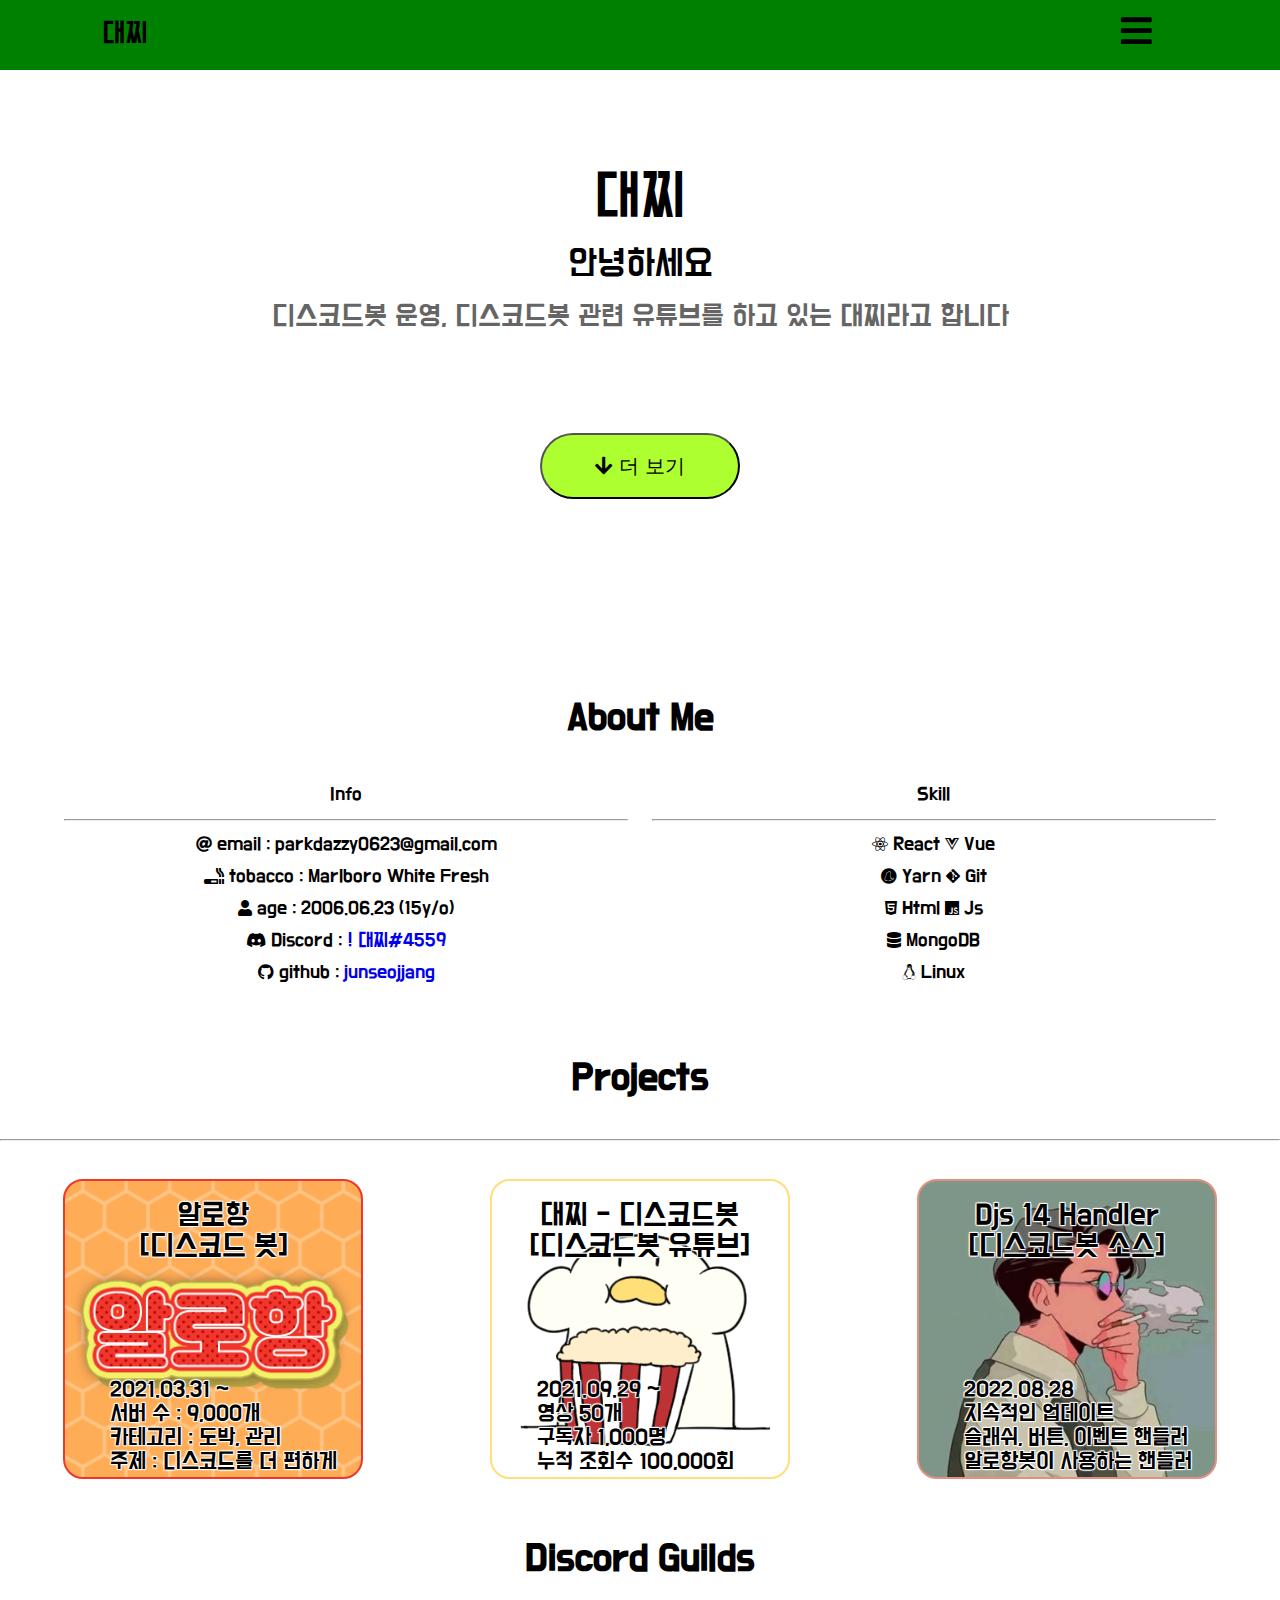
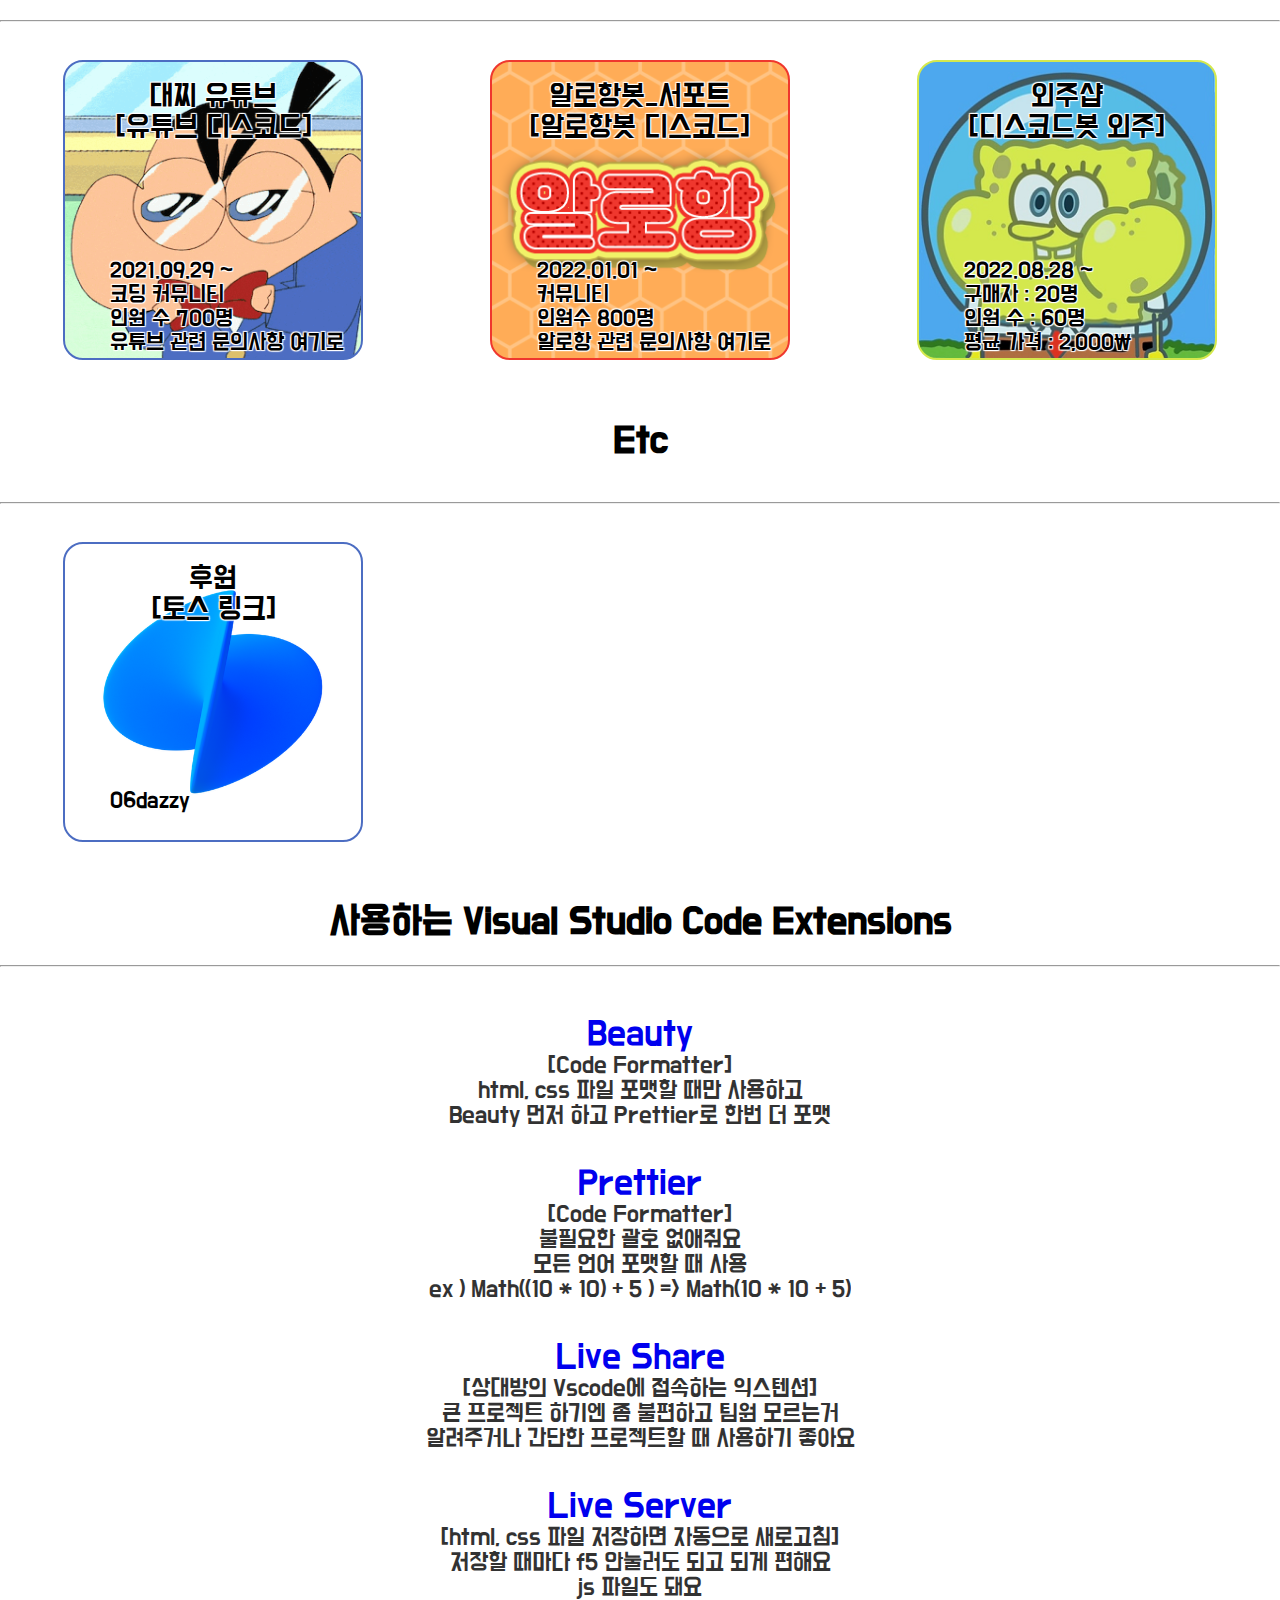
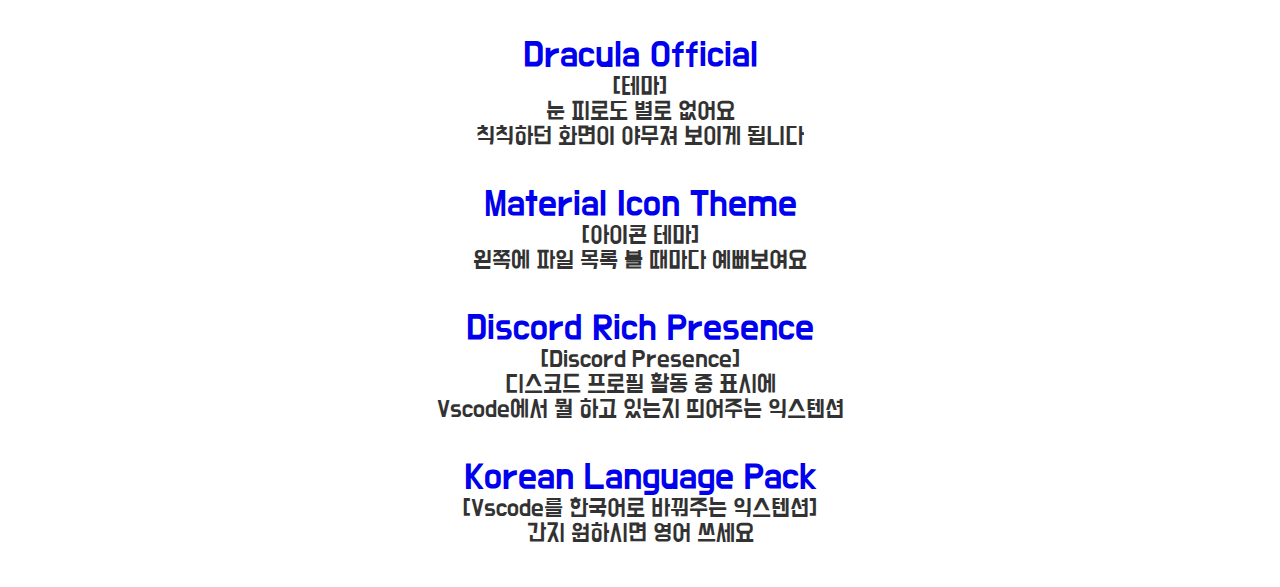
<file: index.html>
<!DOCTYPE html>
<html lang="en">
  <head>
    <meta charset="UTF-8" />
    <meta http-equiv="X-UA-Compatible" content="IE=edge" />
    <meta name="viewport" content="width=device-width, initial-scale=1.0" />
    <link rel="shortcut icon" href="favicon.ico" type="image/x-icon" />
    <link rel="stylesheet" href="style.css" />
    <link
      rel="stylesheet"
      href="https://cdnjs.cloudflare.com/ajax/libs/font-awesome/5.15.4/css/all.min.css"
    />
    <title>대찌</title>
    <meta name="description" content="디스코드 봇 개발자" />
    <meta name="keyword" content="대찌, 디스코드, 디스코드봇, 알로항" />
    <meta name="author" content="대찌" />
  </head>

  <body>
    <nav class="nav">
      <div class="main_text">대찌</div>
      <div class="selectbar" onclick="selectbar()">
        <i class="fas fa-bars"></i>
      </div>
      <div class="selectMenu" id="selectMenu">
        <ul>
          <li>
            <a href="/hahaha/alohang">
              <i class="fas fa-robot"></i>
              알로항</a
            >
          </li>
          <li>
            <a href="/hahaha/specs">
              <i class="fas fa-keyboard"></i>
              장비</a
            >
          </li>
          <li>
            <a href="/hahaha/dtcc">
              <i class="fas fa-exchange-alt"></i>
              dtcc</a
            >
          </li>
          <li>
            <a href="/hahaha/playlist">
              <i class="fas fa-music"></i>
              플레이리스트</a
            >
          </li>
        </ul>
      </div>
    </nav>
    <main class="main">
      <!-- 첫페이지 소개 -->
      <div class="MainTexts">
        <div class="About">대찌</div>
        <br />
        <div class="Hello">안녕하세요</div>
        <br />
        <div class="Job">
          디스코드봇 운영, 디스코드봇 관련 유튜브를 하고 있는 대찌라고 합니다
        </div>
        <button class="ViewMore" onclick="scrollF('SeeMore')">
          <i class="fas fa-arrow-down"></i>
          더 보기
        </button>
      </div>

      <!-- 어바웃미 -->
      <div class="AboutMe">
        <h1>About Me</h1>
        <div class="boxes">
          <div class="box1">
            <div class="Title">Info</div>
            <hr />
            <i class="fas fa-at"></i>
            email : parkdazzy0623@gmail.com
            <br />
            <i class="fas fa-smoking"></i>
            tobacco : Marlboro White Fresh
            <br />
            <i class="fas fa-user"></i>
            age : 2006.06.23 (15y/o)
            <br />
            <i class="fab fa-discord"></i>
            Discord :
            <a
              target="_blank"
              href="https://discord.com/users/607178093177864205"
              >! 대찌#4559</a
            >
            <br />
            <i class="fab fa-github fa-solid"></i>
            github :
            <a target="_blank" href="https://github.com/junseojjang"
              >junseojjang</a
            >
          </div>
          <div class="box2">
            <div class="Title">Skill</div>
            <hr />
            <i class="fab fa-react"></i>
            React
            <i class="fab fa-vuejs"></i>
            Vue
            <br />
            <i class="fab fa-yarn"></i>
            Yarn
            <i class="fab fa-git-alt"></i>
            Git
            <br />
            <i class="fab fa-html5"></i>
            Html
            <i class="fab fa-js"></i>
            Js
            <br />
            <i class="fas fa-database"></i>
            MongoDB
            <br />
            <i class="fab fa-linux"></i>
            Linux
          </div>
        </div>
      </div>

      <!-- 프로젝트들 -->
      <div class="Projects">
        <h1>Projects</h1>
        <hr />
        <div class="boxes">
          <div class="box" id="alh">
            <div class="projectTitle">알로항 <br />[디스코드 봇]</div>
            <a
              target="_blank"
              href="https://koreanbots.dev/bots/826698986970677278"
            >
              <i class="fas fa-external-link-alt"></i>바로가기</a
            >
            <div class="projectDs">
              2021.03.31 ~
              <br />
              서버 수 : 9,000개
              <br />
              카테고리 : 도박, 관리
              <br />
              주제 : 디스코드를 더 편하게
            </div>
          </div>
          <div class="box" id="Youtube">
            <div class="projectTitle">
              대찌 - 디스코드봇
              <br />[디스코드봇 유튜브]
            </div>
            <a target="_blank" href="https://youtube.com/c/대찌디스코드봇">
              <i class="fas fa-external-link-alt"></i>바로가기</a
            >
            <div class="projectDs">
              2021.09.29 ~
              <br />
              영상 50개
              <br />
              구독자 1,000명
              <br />
              누적 조회수 100,000회
            </div>
          </div>
          <div class="box" id="djsHandler">
            <div class="projectTitle">
              Djs 14 Handler
              <br />[디스코드봇 소스]
            </div>
            <a
              target="_blank"
              href="https://github.com/junseojjang/djsv14_handler"
            >
              <i class="fas fa-external-link-alt"></i>바로가기</a
            >
            <div class="projectDs">
              2022.08.28
              <br />
              지속적인 업데이트
              <br />
              슬래쉬, 버튼, 이벤트 핸들러
              <br />
              알로항봇이 사용하는 핸들러
            </div>
          </div>
        </div>
      </div>

      <!-- Guilds -->
      <div class="Projects">
        <h1>Discord Guilds</h1>
        <hr />
        <div class="boxes">
          <div class="box" id="YoutubeDiscord">
            <div class="projectTitle">
              대찌 유튜브
              <br />[유튜브 디스코드]
            </div>
            <a target="_blank" href="https://discord.gg/6HarmEWHfV">
              <i class="fas fa-external-link-alt"></i>바로가기</a
            >
            <div class="projectDs">
              2021.09.29 ~
              <br />
              코딩 커뮤니티
              <br />
              인원 수 700명
              <br />
              유튜브 관련 문의사항 여기로
            </div>
          </div>
          <div class="box" id="AlhSupport">
            <div class="projectTitle">
              알로항봇_서포트
              <br />[알로항봇 디스코드]
            </div>
            <a target="_blank" href="https://discord.gg/2mhkxU4kuv">
              <i class="fas fa-external-link-alt"></i>바로가기</a
            >
            <div class="projectDs">
              2022.01.01 ~
              <br />
              커뮤니티
              <br />
              인원수 800명
              <br />
              알로항 관련 문의사항 여기로
            </div>
          </div>
          <div class="box" id="dhlwntiq">
            <div class="projectTitle">외주샵 <br />[디스코드봇 외주]</div>
            <a target="_blank" href="https://discord.gg/kw98VWcV99">
              <i class="fas fa-external-link-alt"></i>바로가기</a
            >
            <div class="projectDs">
              2022.08.28 ~
              <br />
              구매자 : 20명
              <br />
              인원 수 : 60명
              <br />
              평균 가격 : 2,000₩
            </div>
          </div>
        </div>
      </div>

      <!-- Etc -->
      <div class="Projects">
        <h1>Etc</h1>
        <hr />
        <div class="boxes">
          <div class="box" id="Toss">
            <div class="projectTitle">
              후원
              <br />[토스 링크]
            </div>
            <a target="_blank" href="https://toss.me/06dazzy">
              <i class="fas fa-external-link-alt"></i>바로가기</a
            >
            <div class="projectDs">
              <br />
              <br />
              06dazzy
            </div>
          </div>
        </div>
      </div>
      <div class="Vscode">
        <h1>사용하는 Visual Studio Code Extensions</h1>
        <hr />
        <div class="extensions">
          <a
            target="_blank"
            href="https://marketplace.visualstudio.com/items?itemName=yhpnoraa.beauty"
            >Beauty</a
          ><br />
          <div class="ds">
            [Code Formatter]
            <br />
            html, css 파일 포맷할 때만 사용하고
            <br />
            Beauty 먼저 하고 Prettier로 한번 더 포맷
          </div>
          <br />
          <a
            target="_blank"
            href="https://marketplace.visualstudio.com/items?itemName=esbenp.prettier-vscode"
            >Prettier</a
          >
          <div class="ds">
            [Code Formatter]
            <br />불필요한 괄호 없애줘요
            <br />
            모든 언어 포맷할 때 사용
            <br />ex ) Math((10 * 10) + 5 ) => Math(10 * 10 + 5)
          </div>
          <br />
          <a
            target="_blank"
            href="https://marketplace.visualstudio.com/items?itemName=MS-vsliveshare.vsliveshare"
            >Live Share</a
          >
          <div class="ds">
            [상대방의 Vscode에 접속하는 익스텐션]<br />큰 프로젝트 하기엔 좀
            불편하고 팀원 모르는거<br />
            알려주거나 간단한 프로젝트할 때 사용하기 좋아요
          </div>
          <br />
          <a
            target="_blank"
            href="https://marketplace.visualstudio.com/items?itemName=ritwickdey.LiveServer"
            >Live Server</a
          >
          <div class="ds">
            [html, css 파일 저장하면 자동으로 새로고침]
            <br />저장할 때마다 f5 안눌러도 되고 되게 편해요 <br />js 파일도
            돼요
          </div>
          <br />
          <a
            target="_blank"
            href="https://marketplace.visualstudio.com/items?itemName=dracula-theme.theme-dracula"
            >Dracula Official</a
          >
          <div class="ds">
            [테마]
            <br />눈 피로도 별로 없어요
            <br />
            칙칙하던 화면이 야무져 보이게 됩니다
          </div>
          <br />
          <a
            target="_blank"
            href="https://marketplace.visualstudio.com/items?itemName=PKief.material-icon-theme"
            >Material Icon Theme</a
          >
          <div class="ds">
            [아이콘 테마]
            <br />왼쪽에 파일 목록 볼 때마다 예뻐보여요
          </div>
          <br />
          <a
            target="_blank"
            href="https://marketplace.visualstudio.com/items?itemName=LeonardSSH.vscord"
            >Discord Rich Presence</a
          >
          <div class="ds">
            [Discord Presence]
            <br />
            디스코드 프로필 활동 중 표시에
            <br />
            Vscode에서 뭘 하고 있는지 띄어주는 익스텐션
          </div>
          <br />
          <a
            target="_blank"
            href="https://marketplace.visualstudio.com/items?itemName=MS-CEINTL.vscode-language-pack-ko"
            >Korean Language Pack</a
          >
          <div class="ds">
            [Vscode를 한국어로 바꿔주는 익스텐션]
            <br />간지 원하시면 영어 쓰세요
          </div>
        </div>
      </div>
    </main>
    <script src="index.js"></script>
  </body>
</html>
</file>
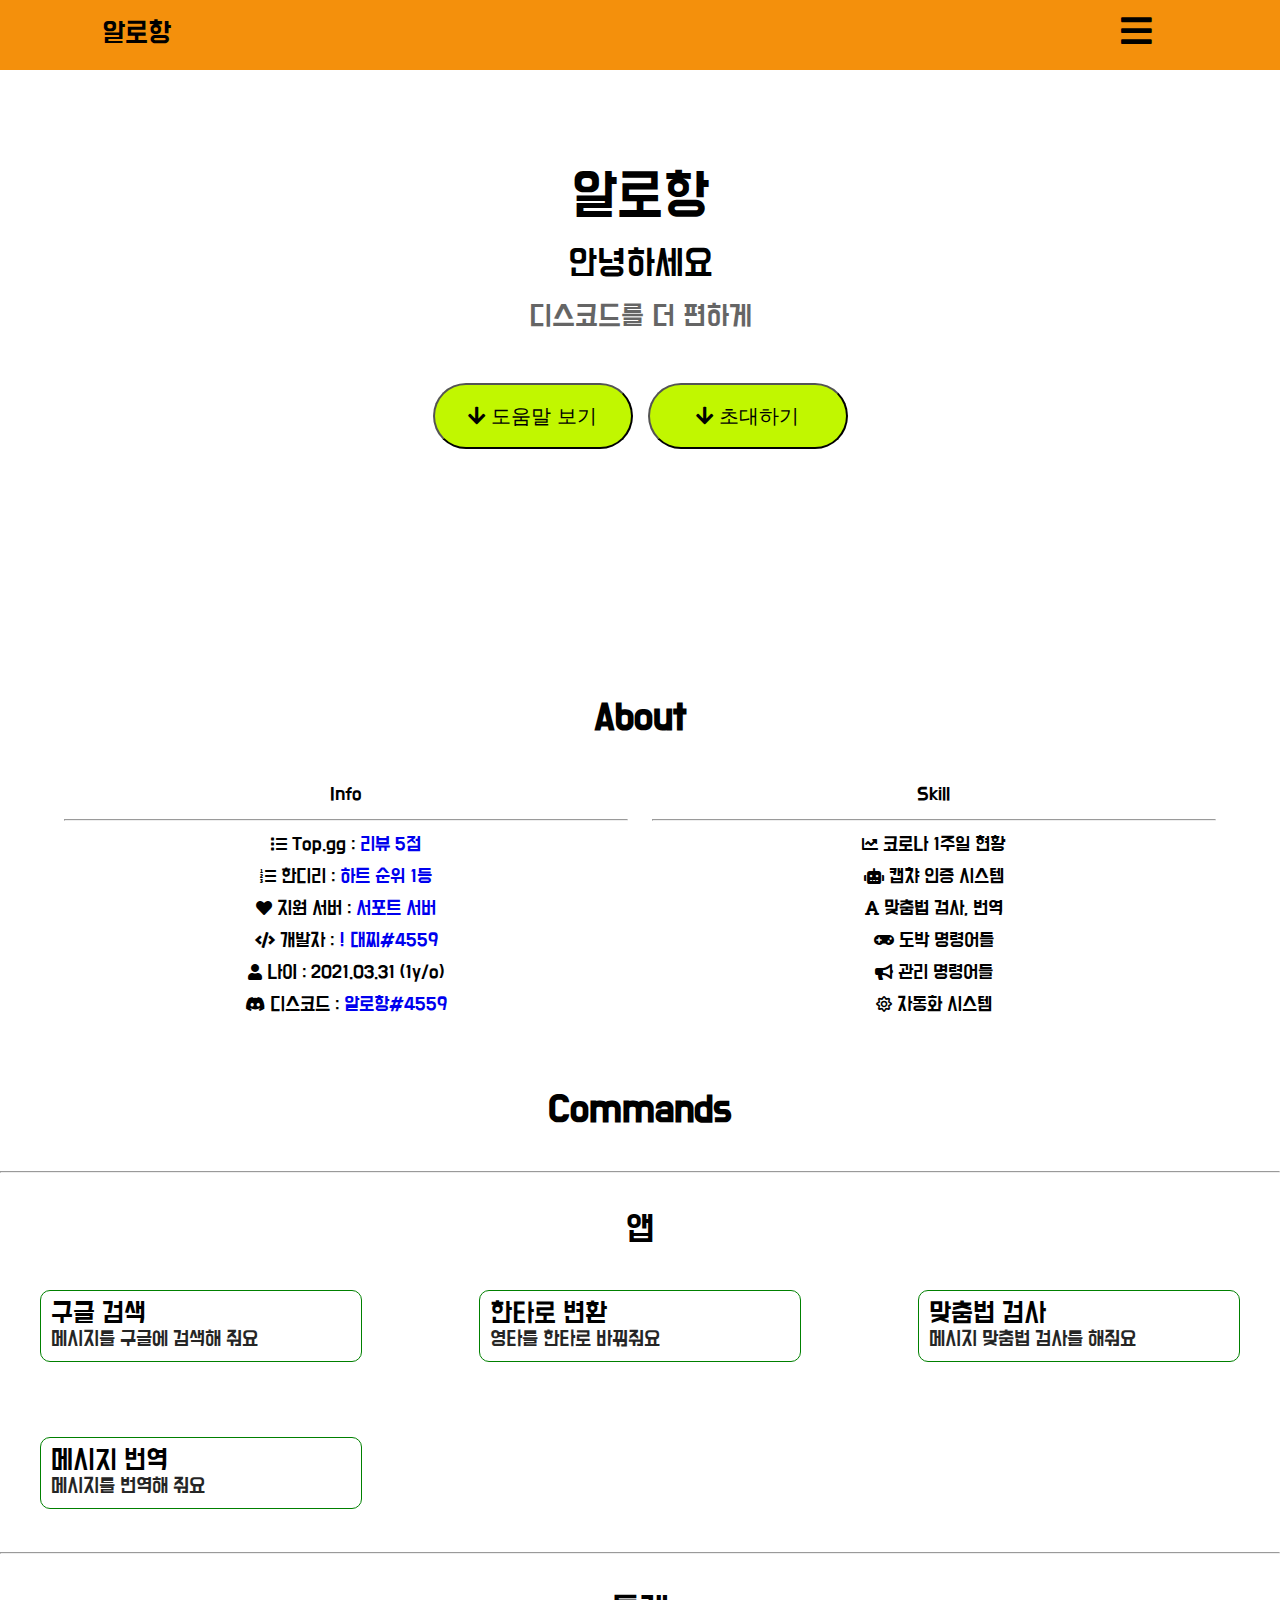
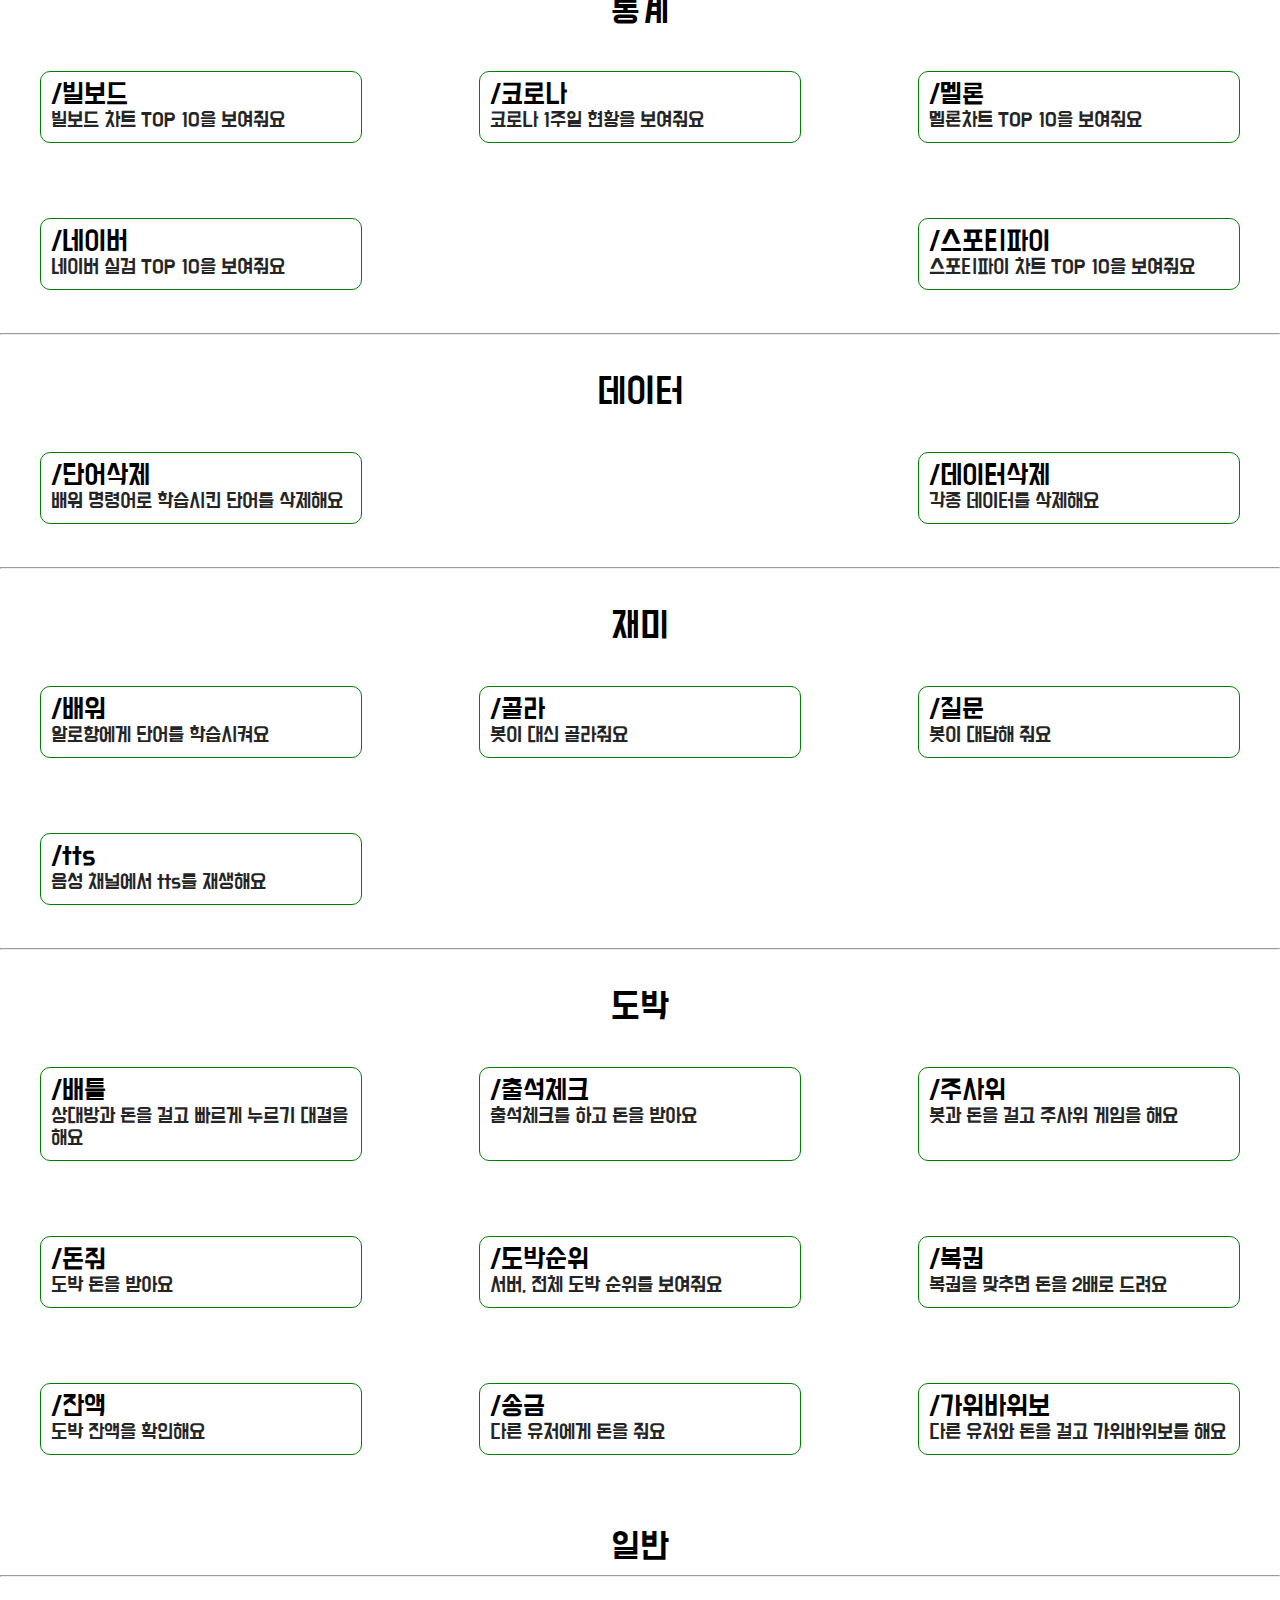
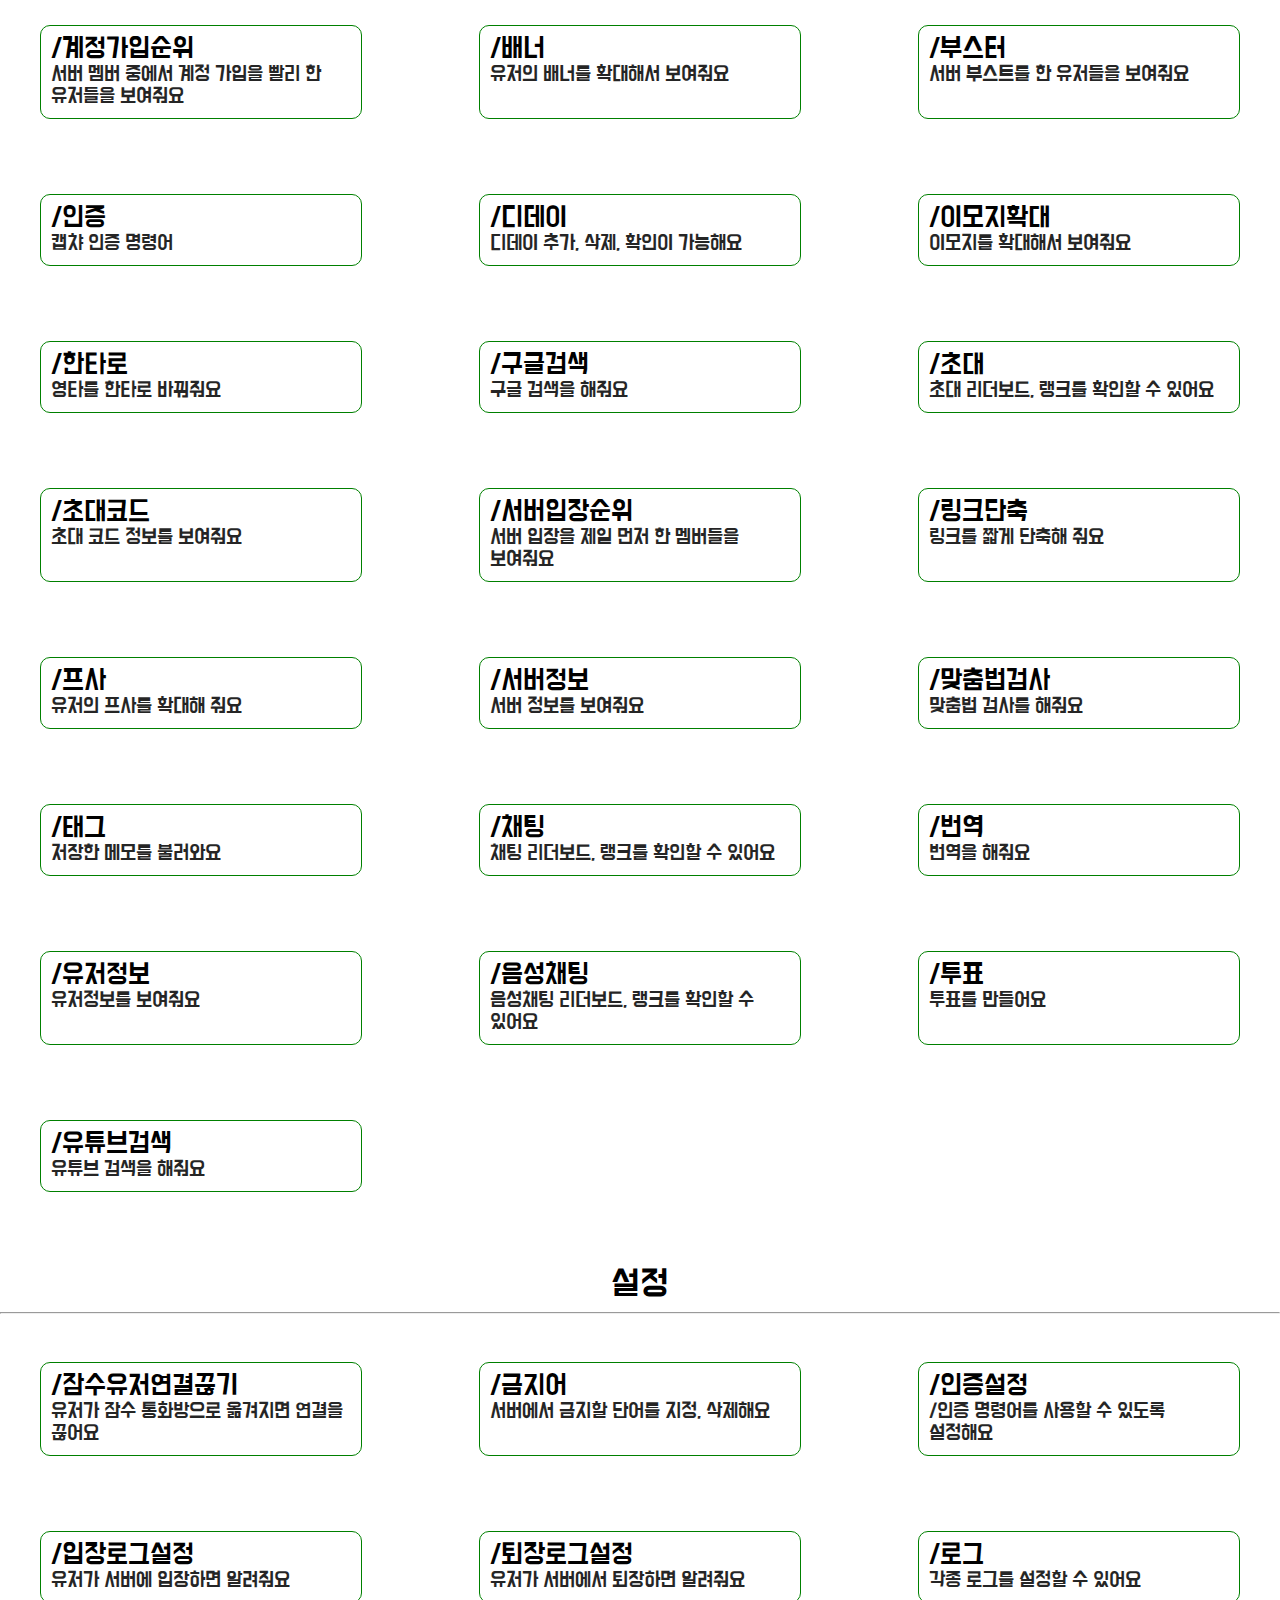
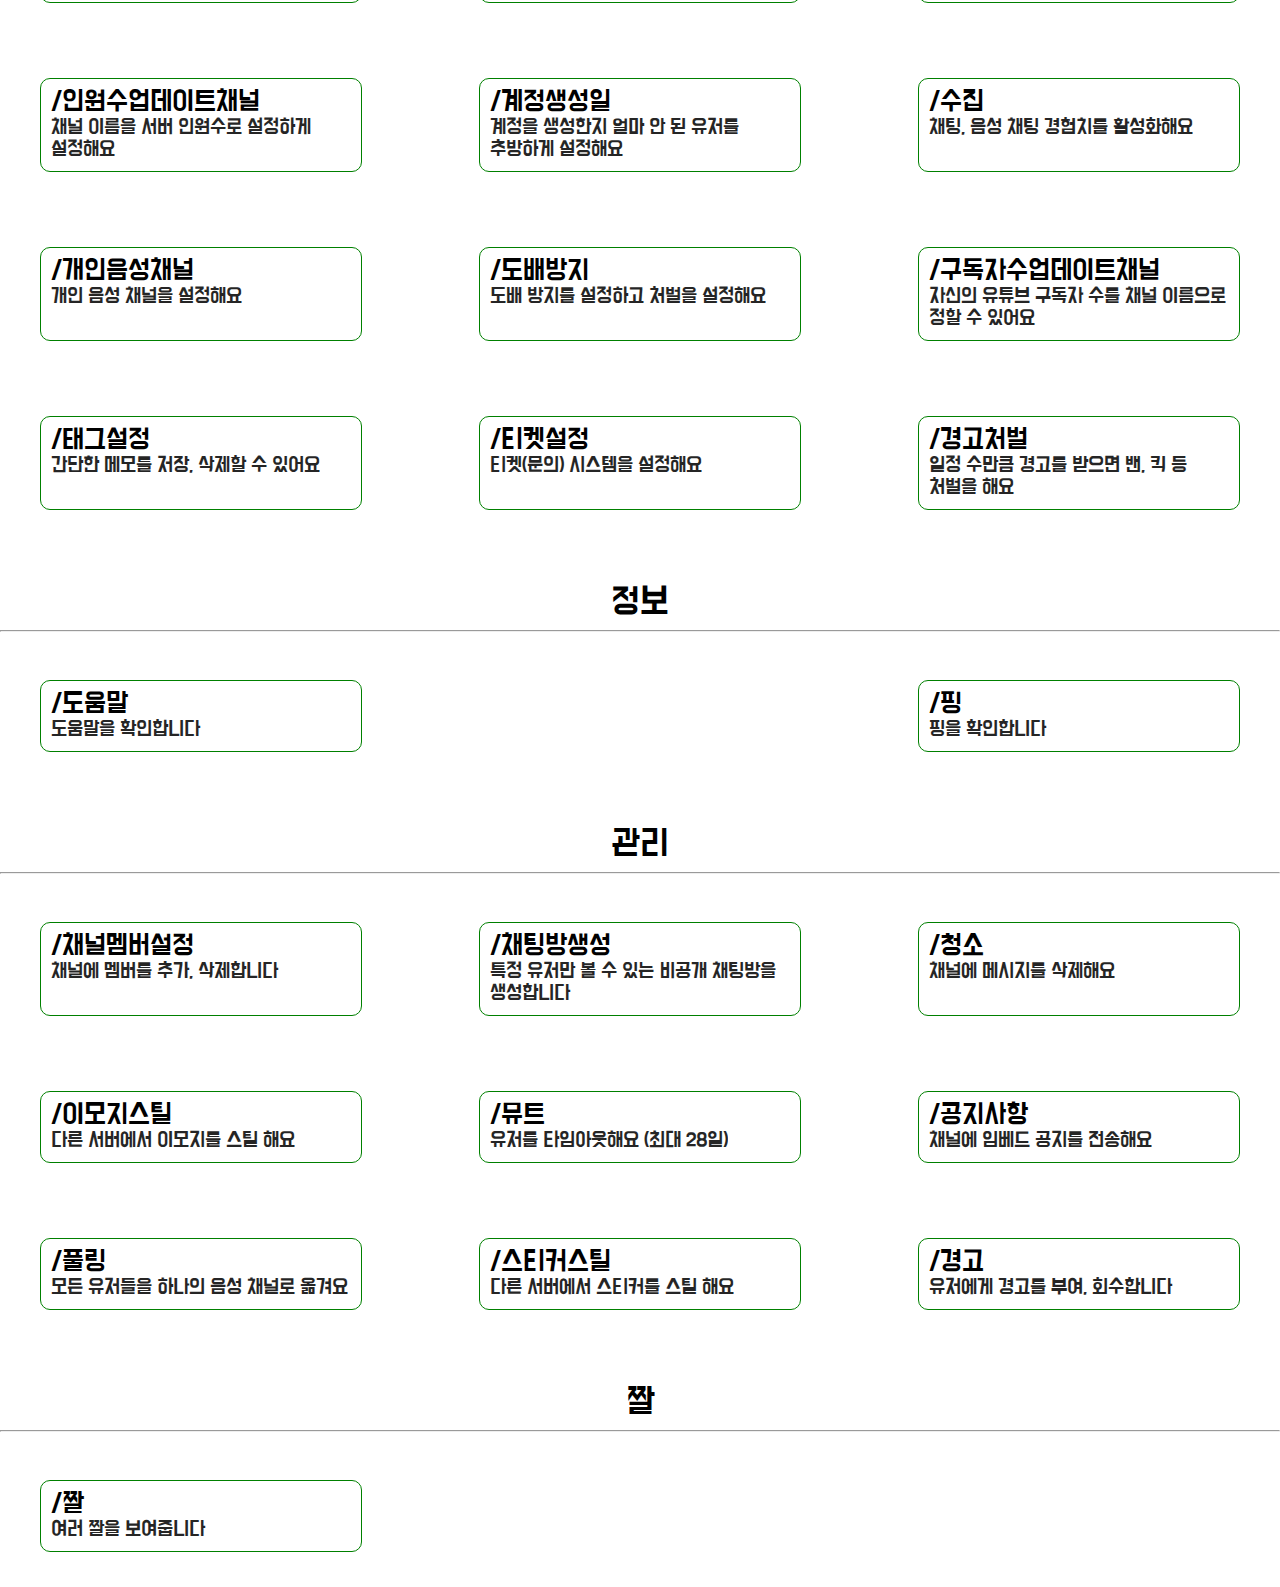
<file: alohang/index.html>
<!DOCTYPE html>
<html lang="en">
  <head>
    <meta charset="UTF-8" />
    <meta http-equiv="X-UA-Compatible" content="IE=edge" />
    <meta name="viewport" content="width=device-width, initial-scale=1.0" />
    <link rel="shortcut icon" href="img/bot.png" type="image/x-icon" />
    <link rel="stylesheet" href="style.css" />
    <link
      rel="stylesheet"
      href="https://cdnjs.cloudflare.com/ajax/libs/font-awesome/5.15.4/css/all.min.css"
    />
    <title>알로항</title>
    <meta name="description" content="알로항 봇 공식 사이트" />
    <meta name="keyword" content="디스코드, 디스코드봇, 알로항" />
    <meta name="author" content="대찌" />
  </head>

  <body>
    <nav class="nav">
      <div class="main_text">알로항</div>
      <div class="selectbar" onclick="selectbar()">
        <i class="fas fa-bars"></i>
      </div>
      <div class="selectMenu" id="selectMenu">
        <ul>
          <li>
            <a href="/hahaha/">
              <i class="fas fa-code"></i>
              대찌</a
            >
          </li>
          <li>
            <a href="/hahaha/specs">
              <i class="fas fa-keyboard"></i>
              장비</a
            >
          </li>
          <li>
            <a href="/hahaha/dtcc">
              <i class="fas fa-exchange-alt"></i>
              dtcc</a
            >
          </li>
          <li>
            <a href="/hahaha/playlist">
              <i class="fas fa-music"></i>
              플레이리스트</a
            >
          </li>
        </ul>
      </div>
    </nav>
    <main class="main">
      <div class="MainTexts">
        <div class="About">알로항</div>
        <br />
        <div class="Hello">안녕하세요</div>
        <br />
        <div class="Job">디스코드를 더 편하게</div>
        <button class="ViewMore" onclick="scrollF('SeeMore')">
          <i class="fas fa-arrow-down"></i>
          도움말 보기
        </button>
        <button
          class="ViewMore"
          onclick="goLink(`https://junseojjang.github.io/hahaha/alohang/invite`)"
        >
          <i class="fas fa-arrow-down"></i>
          초대하기
        </button>
      </div>
      <div class="AboutMe">
        <h1>About</h1>
        <div class="boxes">
          <div class="box1">
            <div class="Title">Info</div>
            <hr />
            <i class="fas fa-list"></i>
            Top.gg : <a href="https://top.gg/bot/826698986970677278">리뷰 5점</a
            ><br />
            <i class="fas fa-list-ol"></i>
            한디리 :
            <a
              target="_blank"
              href="https://koreanbots.dev/bots/826698986970677278"
              >하트 순위 1등</a
            >
            <br />
            <i class="fas fa-heart"></i>
            지원 서버 :
            <a href="https://junseojjang.github.io/hahaha/alohang/support"
              >서포트 서버</a
            >
            <br />
            <i class="fas fa-code"></i>
            개발자 :
            <a href="https://junseojjang.github.io/hahaha/">! 대찌#4559</a>
            <br />
            <i class="fas fa-user"></i>
            나이 : 2021.03.31 (1y/o)
            <br />
            <i class="fab fa-discord"></i>
            디스코드 :
            <a
              target="_blank"
              href="https://discord.com/users/826698986970677278"
              >알로항#4559</a
            >
          </div>
          <div class="box2">
            <div class="Title">Skill</div>
            <hr />
            <i class="fas fa-chart-line"></i>
            코로나 1주일 현황
            <br />
            <i class="fas fa-robot"></i>
            캡챠 인증 시스템
            <br />
            <i class="fas fa-font"></i>
            맞춤법 검사, 번역
            <br />
            <i class="fas fa-gamepad"></i>
            도박 명령어들
            <br />
            <i class="fas fa-bullhorn"></i>
            관리 명령어들
            <br />

            <i class="far fa-sun"></i>
            자동화 시스템
          </div>
        </div>
      </div>
      <div class="Commands">
        <h1>Commands</h1>
        <hr />
        <div class="Title">앱</div>
        <div class="boxes">
          <div class="box">
            <div class="title">구글 검색</div>
            <div class="ds">메시지를 구글에 검색해 줘요</div>
          </div>
          <div class="box">
            <div class="title">한타로 변환</div>
            <div class="ds">영타를 한타로 바꿔줘요</div>
          </div>
          <div class="box">
            <div class="title">맞춤법 검사</div>
            <div class="ds">메시지 맞춤법 검사를 해줘요</div>
          </div>
          <div class="box">
            <div class="title">메시지 번역</div>
            <div class="ds">메시지를 번역해 줘요</div>
          </div>
        </div>
        <hr />
        <div class="Title">통계</div>
        <div class="boxes">
          <div class="box">
            <div class="title">/빌보드</div>
            <div class="ds">빌보드 차트 TOP 10을 보여줘요</div>
          </div>
          <div class="box">
            <div class="title">/코로나</div>
            <div class="ds">코로나 1주일 현황을 보여줘요</div>
          </div>
          <div class="box">
            <div class="title">/멜론</div>
            <div class="ds">멜론차트 TOP 10을 보여줘요</div>
          </div>
          <div class="box">
            <div class="title">/네이버</div>
            <div class="ds">네이버 실검 TOP 10을 보여줘요</div>
          </div>
          <div class="box">
            <div class="title">/스포티파이</div>
            <div class="ds">스포티파이 차트 TOP 10을 보여줘요</div>
          </div>
        </div>
        <hr />
        <div class="Title">데이터</div>
        <div class="boxes">
          <div class="box">
            <div class="title">/단어삭제</div>
            <div class="ds">배워 명령어로 학습시킨 단어를 삭제해요</div>
          </div>
          <div class="box">
            <div class="title">/데이터삭제</div>
            <div class="ds">각종 데이터를 삭제해요</div>
          </div>
        </div>
        <hr />
        <div class="Title">재미</div>
        <div class="boxes">
          <div class="box">
            <div class="title">/배워</div>
            <div class="ds">알로항에게 단어를 학습시켜요</div>
          </div>
          <div class="box">
            <div class="title">/골라</div>
            <div class="ds">봇이 대신 골라줘요</div>
          </div>
          <div class="box">
            <div class="title">/질문</div>
            <div class="ds">봇이 대답해 줘요</div>
          </div>
          <div class="box">
            <div class="title">/tts</div>
            <div class="ds">음성 채널에서 tts를 재생해요</div>
          </div>
        </div>
        <hr />
        <div class="Title">도박</div>
        <div class="boxes">
          <div class="box">
            <div class="title">/배틀</div>
            <div class="ds">상대방과 돈을 걸고 빠르게 누르기 대결을 해요</div>
          </div>
          <div class="box">
            <div class="title">/출석체크</div>
            <div class="ds">출석체크를 하고 돈을 받아요</div>
          </div>
          <div class="box">
            <div class="title">/주사위</div>
            <div class="ds">봇과 돈을 걸고 주사위 게임을 해요</div>
          </div>
          <div class="box">
            <div class="title">/돈줘</div>
            <div class="ds">도박 돈을 받아요</div>
          </div>
          <div class="box">
            <div class="title">/도박순위</div>
            <div class="ds">서버, 전체 도박 순위를 보여줘요</div>
          </div>
          <div class="box">
            <div class="title">/복권</div>
            <div class="ds">복권을 맞추면 돈을 2배로 드려요</div>
          </div>
          <div class="box">
            <div class="title">/잔액</div>
            <div class="ds">도박 잔액을 확인해요</div>
          </div>
          <div class="box">
            <div class="title">/송금</div>
            <div class="ds">다른 유저에게 돈을 줘요</div>
          </div>
          <div class="box">
            <div class="title">/가위바위보</div>
            <div class="ds">다른 유저와 돈을 걸고 가위바위보를 해요</div>
          </div>
        </div>
        <div class="Title">일반</div>
        <hr />
        <div class="boxes">
          <div class="box">
            <div class="title">/계정가입순위</div>
            <div class="ds">
              서버 멤버 중에서 계정 가입을 빨리 한 유저들을 보여줘요
            </div>
          </div>
          <div class="box">
            <div class="title">/배너</div>
            <div class="ds">유저의 배너를 확대해서 보여줘요</div>
          </div>
          <div class="box">
            <div class="title">/부스터</div>
            <div class="ds">서버 부스트를 한 유저들을 보여줘요</div>
          </div>
          <div class="box">
            <div class="title">/인증</div>
            <div class="ds">캡챠 인증 명령어</div>
          </div>
          <div class="box">
            <div class="title">/디데이</div>
            <div class="ds">디데이 추가, 삭제, 확인이 가능해요</div>
          </div>
          <div class="box">
            <div class="title">/이모지확대</div>
            <div class="ds">이모지를 확대해서 보여줘요</div>
          </div>
          <div class="box">
            <div class="title">/한타로</div>
            <div class="ds">영타를 한타로 바꿔줘요</div>
          </div>
          <div class="box">
            <div class="title">/구글검색</div>
            <div class="ds">구글 검색을 해줘요</div>
          </div>
          <div class="box">
            <div class="title">/초대</div>
            <div class="ds">초대 리더보드, 랭크를 확인할 수 있어요</div>
          </div>
          <div class="box">
            <div class="title">/초대코드</div>
            <div class="ds">초대 코드 정보를 보여줘요</div>
          </div>
          <div class="box">
            <div class="title">/서버입장순위</div>
            <div class="ds">서버 입장을 제일 먼저 한 멤버들을 보여줘요</div>
          </div>
          <div class="box">
            <div class="title">/링크단축</div>
            <div class="ds">링크를 짧게 단축해 줘요</div>
          </div>
          <div class="box">
            <div class="title">/프사</div>
            <div class="ds">유저의 프사를 확대해 줘요</div>
          </div>
          <div class="box">
            <div class="title">/서버정보</div>
            <div class="ds">서버 정보를 보여줘요</div>
          </div>
          <div class="box">
            <div class="title">/맞춤법검사</div>
            <div class="ds">맞춤법 검사를 해줘요</div>
          </div>
          <div class="box">
            <div class="title">/태그</div>
            <div class="ds">저장한 메모를 불러와요</div>
          </div>
          <div class="box">
            <div class="title">/채팅</div>
            <div class="ds">채팅 리더보드, 랭크를 확인할 수 있어요</div>
          </div>
          <div class="box">
            <div class="title">/번역</div>
            <div class="ds">번역을 해줘요</div>
          </div>
          <div class="box">
            <div class="title">/유저정보</div>
            <div class="ds">유저정보를 보여줘요</div>
          </div>
          <div class="box">
            <div class="title">/음성채팅</div>
            <div class="ds">음성채팅 리더보드, 랭크를 확인할 수 있어요</div>
          </div>
          <div class="box">
            <div class="title">/투표</div>
            <div class="ds">투표를 만들어요</div>
          </div>
          <div class="box">
            <div class="title">/유튜브검색</div>
            <div class="ds">유튜브 검색을 해줘요</div>
          </div>
        </div>
        <div class="Title">설정</div>
        <hr />
        <div class="boxes">
          <div class="box">
            <div class="title">/잠수유저연결끊기</div>
            <div class="ds">유저가 잠수 통화방으로 옮겨지면 연결을 끊어요</div>
          </div>
          <div class="box">
            <div class="title">/금지어</div>
            <div class="ds">서버에서 금지할 단어를 지정, 삭제해요</div>
          </div>
          <div class="box">
            <div class="title">/인증설정</div>
            <div class="ds">/인증 명령어를 사용할 수 있도록 설정해요</div>
          </div>
          <div class="box">
            <div class="title">/입장로그설정</div>
            <div class="ds">유저가 서버에 입장하면 알려줘요</div>
          </div>
          <div class="box">
            <div class="title">/퇴장로그설정</div>
            <div class="ds">유저가 서버에서 퇴장하면 알려줘요</div>
          </div>
          <div class="box">
            <div class="title">/로그</div>
            <div class="ds">각종 로그를 설정할 수 있어요</div>
          </div>
          <div class="box">
            <div class="title">/인원수업데이트채널</div>
            <div class="ds">채널 이름을 서버 인원수로 설정하게 설정해요</div>
          </div>
          <div class="box">
            <div class="title">/계정생성일</div>
            <div class="ds">
              계정을 생성한지 얼마 안 된 유저를 추방하게 설정해요
            </div>
          </div>
          <div class="box">
            <div class="title">/수집</div>
            <div class="ds">채팅, 음성 채팅 경험치를 활성화해요</div>
          </div>
          <div class="box">
            <div class="title">/개인음성채널</div>
            <div class="ds">개인 음성 채널을 설정해요</div>
          </div>
          <div class="box">
            <div class="title">/도배방지</div>
            <div class="ds">도배 방지를 설정하고 처벌을 설정해요</div>
          </div>
          <div class="box">
            <div class="title">/구독자수업데이트채널</div>
            <div class="ds">
              자신의 유튜브 구독자 수를 채널 이름으로 정할 수 있어요
            </div>
          </div>
          <div class="box">
            <div class="title">/태그설정</div>
            <div class="ds">간단한 메모를 저장, 삭제할 수 있어요</div>
          </div>
          <div class="box">
            <div class="title">/티켓설정</div>
            <div class="ds">티켓(문의) 시스템을 설정해요</div>
          </div>
          <div class="box">
            <div class="title">/경고처벌</div>
            <div class="ds">
              일정 수만큼 경고를 받으면 밴, 킥 등 처벌을 해요
            </div>
          </div>
        </div>
        <div class="Title">정보</div>
        <hr />
        <div class="boxes">
          <div class="box">
            <div class="title">/도움말</div>
            <div class="ds">도움말을 확인합니다</div>
          </div>
          <div class="box">
            <div class="title">/핑</div>
            <div class="ds">핑을 확인합니다</div>
          </div>
        </div>
        <div class="Title">관리</div>
        <hr />
        <div class="boxes">
          <div class="box">
            <div class="title">/채널멤버설정</div>
            <div class="ds">채널에 멤버를 추가, 삭제합니다</div>
          </div>
          <div class="box">
            <div class="title">/채팅방생성</div>
            <div class="ds">
              특정 유저만 볼 수 있는 비공개 채팅방을 생성합니다
            </div>
          </div>
          <div class="box">
            <div class="title">/청소</div>
            <div class="ds">채널에 메시지를 삭제해요</div>
          </div>
          <div class="box">
            <div class="title">/이모지스틸</div>
            <div class="ds">다른 서버에서 이모지를 스틸 해요</div>
          </div>
          <div class="box">
            <div class="title">/뮤트</div>
            <div class="ds">유저를 타임아웃해요 (최대 28일)</div>
          </div>
          <div class="box">
            <div class="title">/공지사항</div>
            <div class="ds">채널에 임베드 공지를 전송해요</div>
          </div>
          <div class="box">
            <div class="title">/풀링</div>
            <div class="ds">모든 유저들을 하나의 음성 채널로 옮겨요</div>
          </div>
          <div class="box">
            <div class="title">/스티커스틸</div>
            <div class="ds">다른 서버에서 스티커를 스틸 해요</div>
          </div>
          <div class="box">
            <div class="title">/경고</div>
            <div class="ds">유저에게 경고를 부여, 회수합니다</div>
          </div>
        </div>
        <div class="Title">짤</div>
        <hr />
        <div class="boxes">
          <div class="box">
            <div class="title">/짤</div>
            <div class="ds">여러 짤을 보여줍니다</div>
          </div>
        </div>
      </div>
    </main>
    <script src="index.js"></script>
  </body>
</html>
</file>
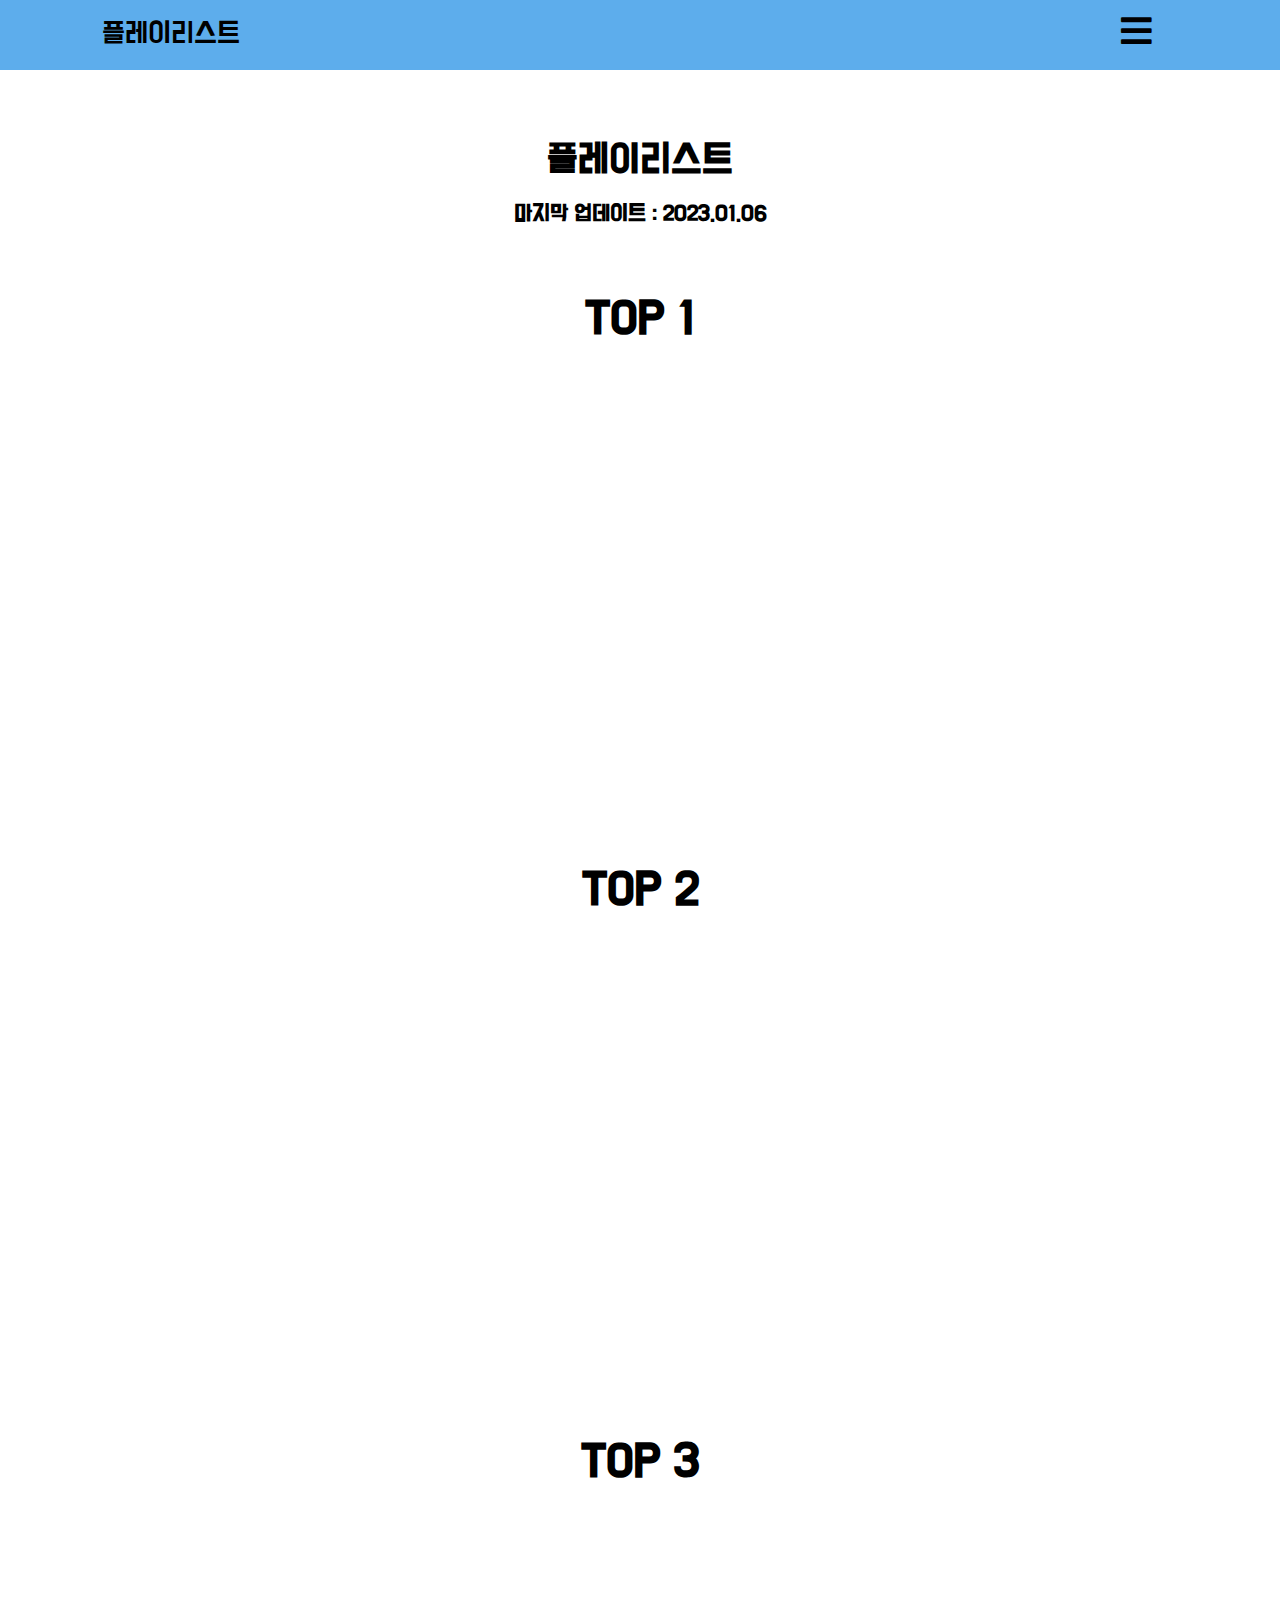
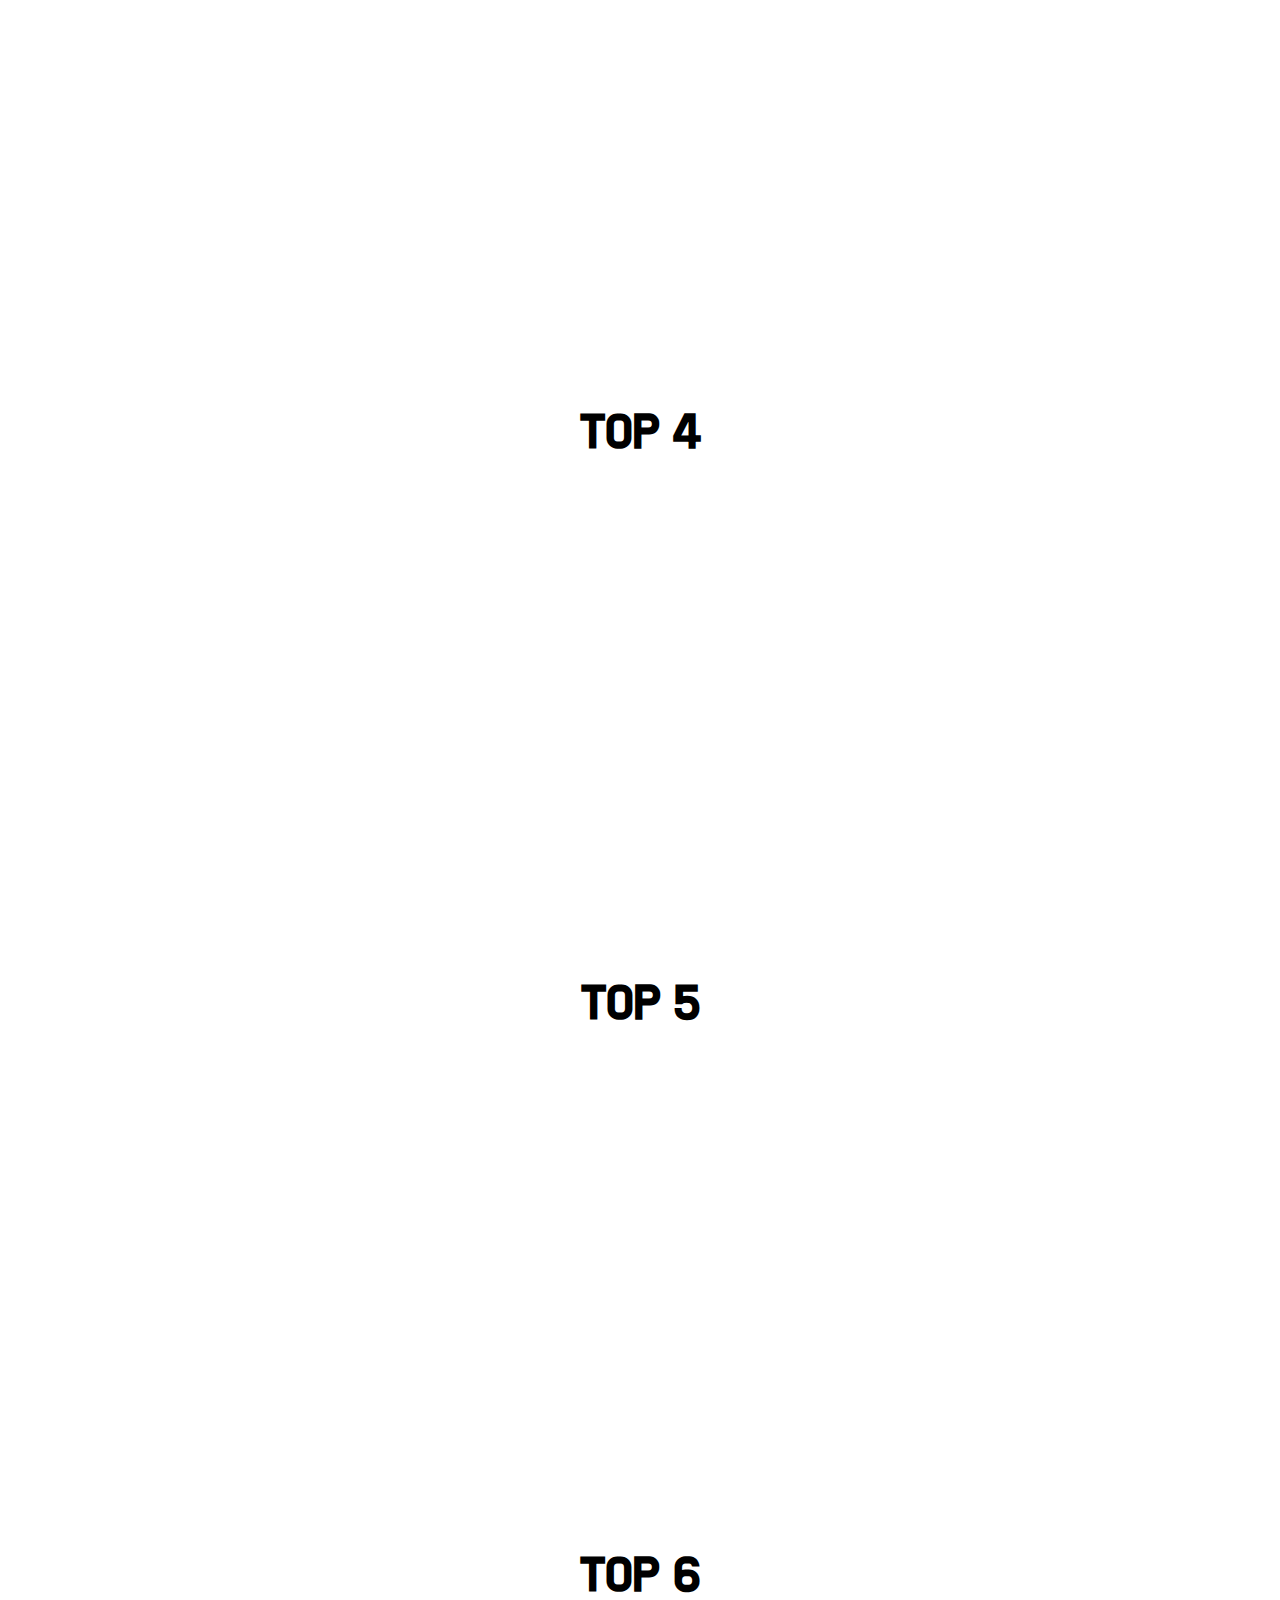
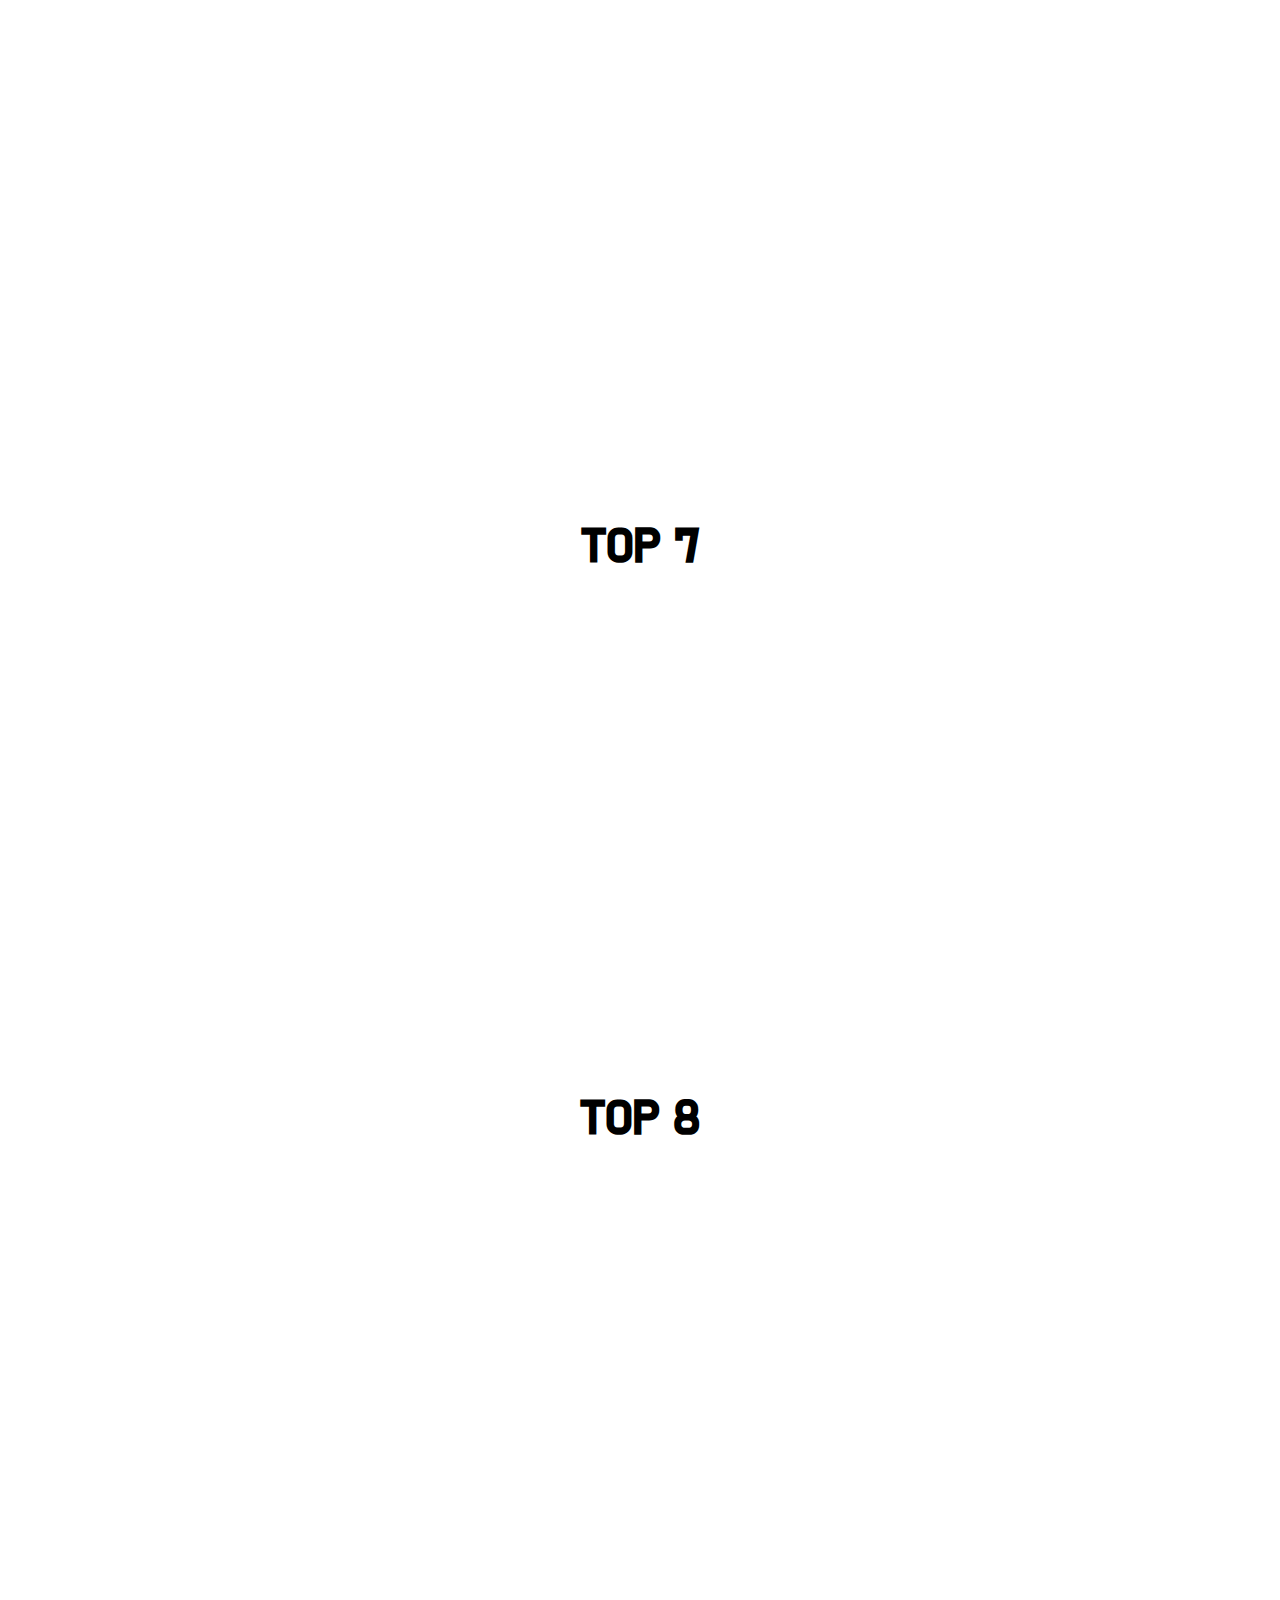
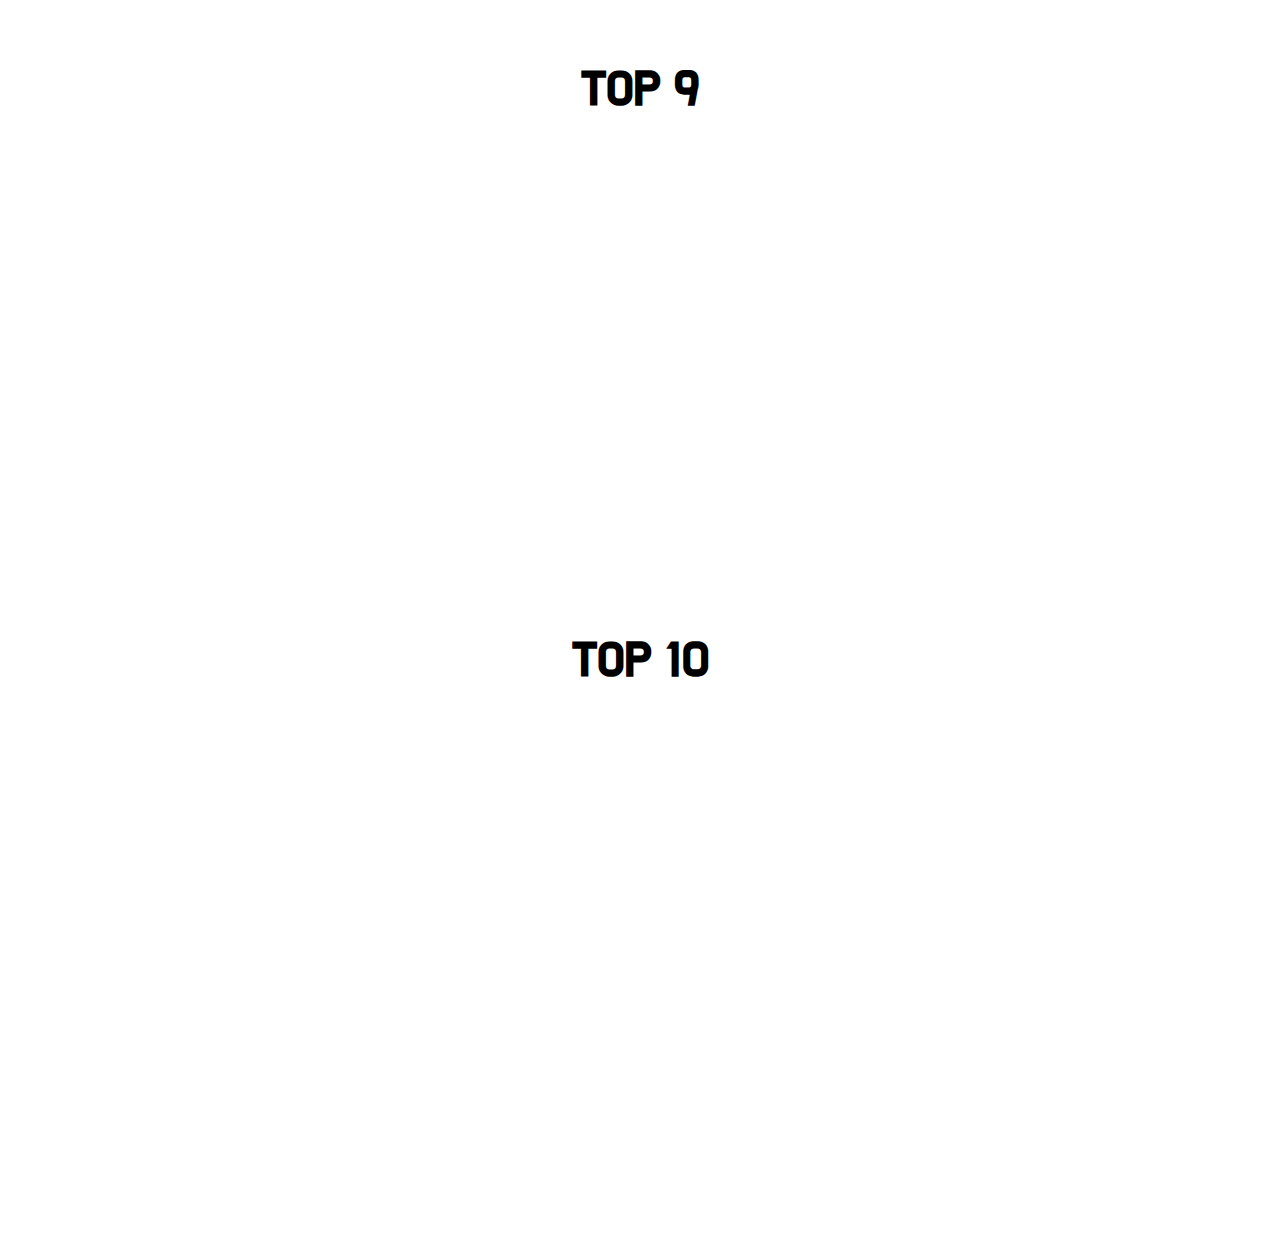
<file: playlist/index.html>
<!DOCTYPE html>
<html lang="en">
  <head>
    <meta charset="UTF-8" />
    <meta http-equiv="X-UA-Compatible" content="IE=edge" />
    <meta name="viewport" content="width=device-width, initial-scale=1.0" />
    <link rel="shortcut icon" href="img/music.svg" type="image/x-icon" />
    <link rel="stylesheet" href="style.css" />
    <link
      rel="stylesheet"
      href="https://cdnjs.cloudflare.com/ajax/libs/font-awesome/5.15.4/css/all.min.css"
    />
    <title>플레이리스트</title>
    <meta name="description" content="대찌 플레이리스트" />
    <meta name="keyword" content="대찌, 노래, 플레이리스트, 대찌유튜브" />
    <meta name="author" content="대찌" />
  </head>

  <body>
    <nav class="nav">
      <div class="main_text">플레이리스트</div>
      <div class="selectbar" onclick="selectbar()">
        <i class="fas fa-bars"></i>
      </div>
      <div class="selectMenu" id="selectMenu">
        <ul>
          <li>
            <a href="/hahaha">
              <i class="fas fa-code"></i>
              대찌</a
            >
          </li>
          <li>
            <a href="/hahaha/alohang">
              <i class="fas fa-robot"></i>
              알로항</a
            >
          </li>
          <li>
            <a href="/hahaha/specs">
              <i class="fas fa-keyboard"></i>
              장비</a
            >
          </li>
          <li>
            <a href="/hahaha/dtcc">
              <i class="fas fa-exchange-alt"></i>
              dtcc</a
            >
          </li>
        </ul>
      </div>
    </nav>
    <main class="main">
      <h1>플레이리스트</h1>
      <h3>마지막 업데이트 : 2023.01.06</h3>
      <div class="boxes">
        <div class="box">
          <h2>TOP 1</h2>
          <iframe
            src="https://www.youtube.com/embed/UvOISFON4M4"
            title="릴러말즈 (Leellamarz) - GONE (Feat. Paloalto) (Prod. TOIL) [GONE]ㅣLyrics/가사"
            frameborder="0"
            allow="accelerometer; autoplay; clipboard-write; encrypted-media; gyroscope; picture-in-picture"
            allowfullscreen="allowfullscreen"
          ></iframe>
        </div>
        <div class="box">
          <h2>TOP 2</h2>
          <iframe
            src="https://www.youtube.com/embed/v92qBLTxC-I"
            title="미란이 (Mirani) - Daisy Remix (Feat. Paul Blanco, ASH ISLAND) [UPTOWN GIRL]ㅣLyrics/가사"
            frameborder="0"
            allow="accelerometer; autoplay; clipboard-write; encrypted-media; gyroscope; picture-in-picture"
            allowfullscreen="allowfullscreen"
          ></iframe>
        </div>
        <div class="box">
          <h2>TOP 3</h2>
          <iframe
            src="https://www.youtube.com/embed/Zn7yiEctfuQ"
            title="NSW yoon - LOVE (Feat. Paul Blanco, ASH ISLAND) [쇼미더머니 11 Semi Final]ㅣLyrics/가사"
            frameborder="0"
            allow="accelerometer; autoplay; clipboard-write; encrypted-media; gyroscope; picture-in-picture"
            allowfullscreen="allowfullscreen"
          ></iframe>
        </div>
        <div class="box">
          <h2>TOP 4</h2>
          <iframe
            src="https://www.youtube.com/embed/l11H5jilRB0"
            title="Way Ched (웨이체드) - 뭐가 널 그렇게 힘들게 해 (Feat. 릴러말즈 (Leellamarz)) [IT'S YOUR WAY]ㅣLyrics/가사"
            frameborder="0"
            allow="accelerometer; autoplay; clipboard-write; encrypted-media; gyroscope; picture-in-picture"
            allowfullscreen="allowfullscreen"
          ></iframe>
        </div>
        <div class="box">
          <h2>TOP 5</h2>
          <iframe
            src="https://www.youtube.com/embed/KRB77WI_N-Y"
            title="릴러말즈 (Leellamarz) - OUT OF MY SIGHT [VIOLINIST2]ㅣLyrics/가사"
            frameborder="0"
            allow="accelerometer; autoplay; clipboard-write; encrypted-media; gyroscope; picture-in-picture"
            allowfullscreen="allowfullscreen"
          ></iframe>
        </div>
        <div class="box">
          <h2>TOP 6</h2>
          <iframe
            width="1280"
            height="720"
            src="https://www.youtube.com/embed/zgZzanYuQxY"
            title="BE'O (비오) - LOVE me Remix (Feat. ASH ISLAND) [FIVE SENSES]ㅣLyrics/가사"
            frameborder="0"
            allow="accelerometer; autoplay; clipboard-write; encrypted-media; gyroscope; picture-in-picture; web-share"
            allowfullscreen
          ></iframe>
        </div>
        <div class="box">
          <h2>TOP 7</h2>
          <iframe
            src="https://www.youtube.com/embed/lObqkRSOj84"
            title="더 콰이엇 (The Quiett) - 한강 gang megamix (Feat. 장석훈, 창모, Coogie, SUPERBEE, Beenzino, ZENE THE ZILLA)ㅣ가사"
            frameborder="0"
            allow="accelerometer; autoplay; clipboard-write; encrypted-media; gyroscope; picture-in-picture"
            allowfullscreen="allowfullscreen"
          ></iframe>
        </div>
        <div class="box">
          <h2>TOP 8</h2>
          <iframe
            src="https://www.youtube.com/embed/nB1Dtb552go"
            title="Royal 44 - last day (가사)"
            frameborder="0"
            allow="accelerometer; autoplay; clipboard-write; encrypted-media; gyroscope; picture-in-picture"
            allowfullscreen="allowfullscreen"
          ></iframe>
        </div>
        <div class="box">
          <h2>TOP 9</h2>
          <iframe
            src="https://www.youtube.com/embed/DyC0SDMNWyw"
            title="비워 (Beer) (Prod. by Way Ched) -  (더콰이엇, 창모, 김효은, 해쉬스완, 애쉬 아일랜드, 릴러말즈, 웨이체드)ㅣLyrics/가사"
            frameborder="0"
            allow="accelerometer; autoplay; clipboard-write; encrypted-media; gyroscope; picture-in-picture"
            allowfullscreen="allowfullscreen"
          ></iframe>
        </div>
        <div class="box">
          <h2>TOP 10</h2>
          <iframe
            src="https://www.youtube.com/embed/mdUTb41imgA"
            title="ASH ISLAND, 그루비룸 (GroovyRoom) - 잡아줄게 (Prod. GroovyRoom) [잡아줄게]ㅣLyrics/가사"
            frameborder="0"
            allow="accelerometer; autoplay; clipboard-write; encrypted-media; gyroscope; picture-in-picture"
            allowfullscreen="allowfullscreen"
          ></iframe>
        </div>
      </div>
    </main>
    <script src="index.js"></script>
  </body>
</html>
</file>
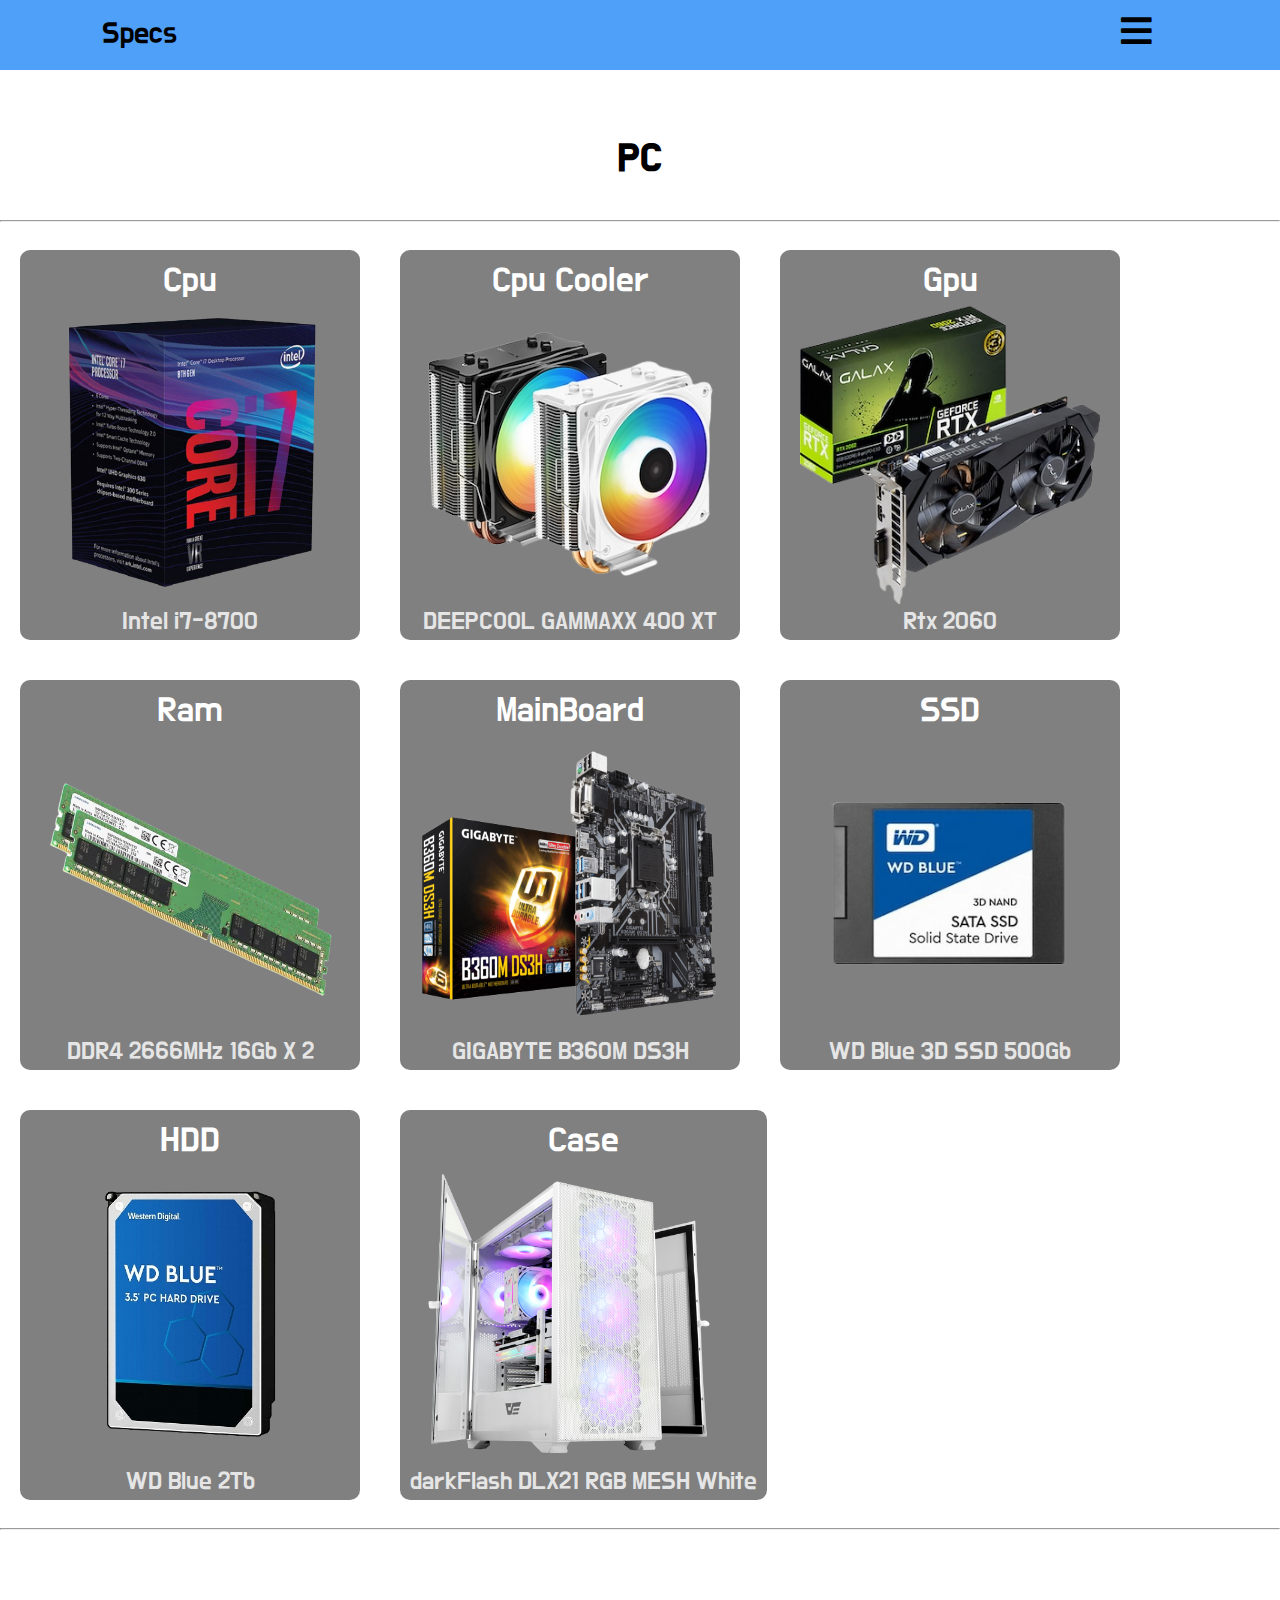
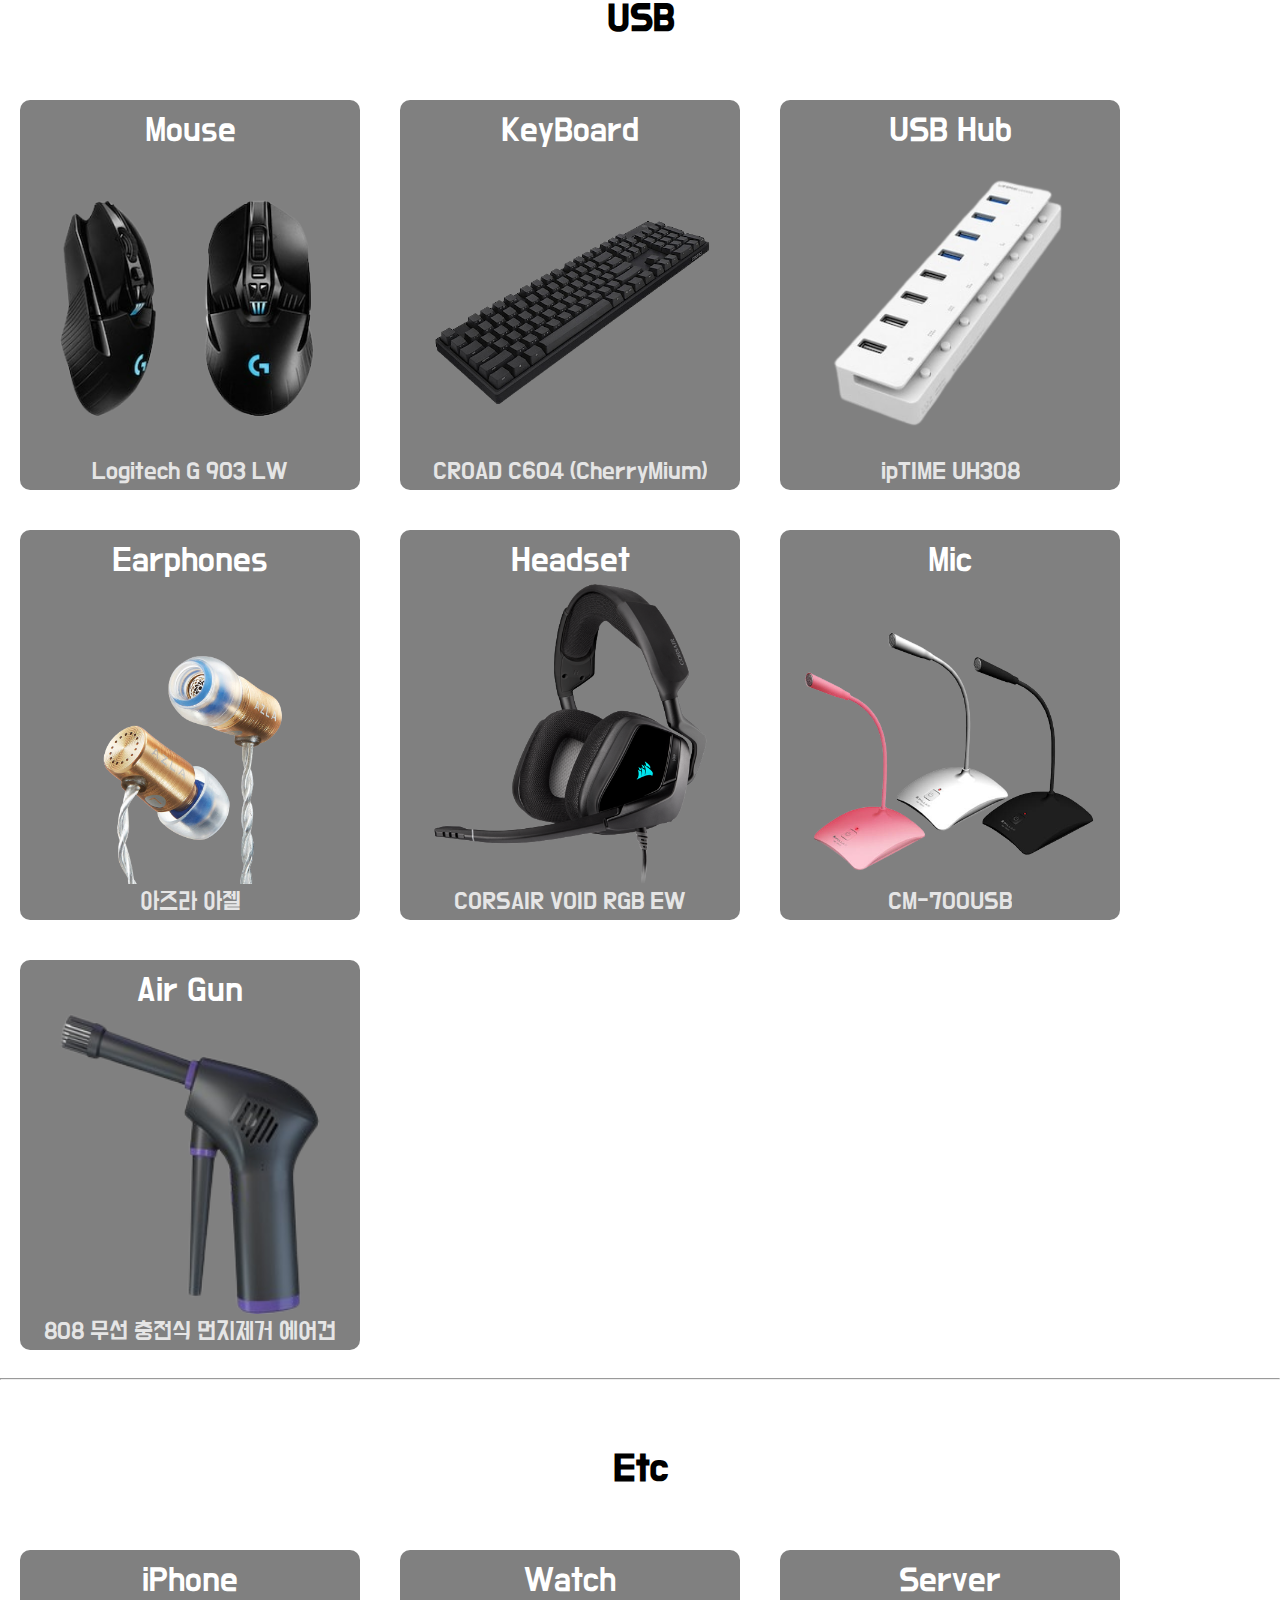
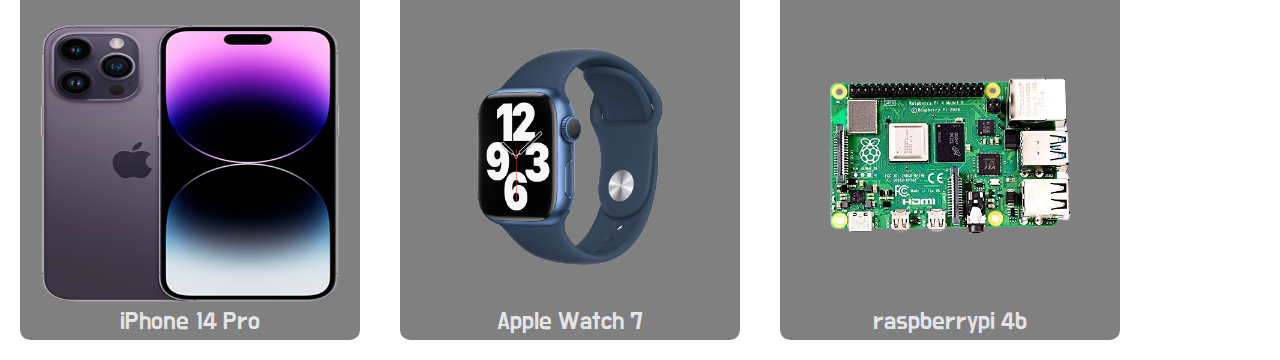
<file: specs/index.html>
<!DOCTYPE html>
<html lang="en">

<head>
  <meta charset="UTF-8" />
  <meta http-equiv="X-UA-Compatible" content="IE=edge" />
  <meta name="viewport" content="width=device-width, initial-scale=1.0" />
  <link rel="shortcut icon" href="img/setting.png" type="image/x-icon" />
  <link rel="stylesheet" href="style.css" />
  <link rel="stylesheet" href="https://cdnjs.cloudflare.com/ajax/libs/font-awesome/5.15.4/css/all.min.css" />
  <title>Specs</title>
  <meta name="description" content="대찌 스펙" />
  <meta name="keyword" content="대찌, 스펙, 디스코드봇, 알로항" />
  <meta name="author" content="대찌" />
</head>

<body>
  <nav class="nav">
    <div class="main_text">Specs</div>
    <div class="selectbar" onclick="selectbar()">
      <i class="fas fa-bars"></i>
    </div>
    <div class="selectMenu" id="selectMenu">
      <ul>
        <li>
          <a href="/hahaha/">
            <i class="fas fa-code"></i>
            대찌</a>
        </li>
        <li>
          <a href="/hahaha/alohang">
            <i class="fas fa-robot"></i>
            알로항</a>
        </li>
        <li>
          <a href="/hahaha/dtcc">
            <i class="fas fa-exchange-alt"></i>
            dtcc</a>
        </li>
        <li>
          <a href="/hahaha/playlist">
            <i class="fas fa-music"></i>
            플레이리스트</a>
        </li>
      </ul>
    </div>
  </nav>
  <main class="main">
    <div class="About">
      <h1>PC</h1>
      <hr />
      <div class="items">
        <a href="https://search.danawa.com/dsearch.php?query=i7+8700" target="_blank">
          <div class="item">
            <div class="title">Cpu</div>
            <img src="img/cpu.png" alt="Intel i7-8700">
            <div class="ds">Intel i7-8700</div>
          </div>
        </a>
        <a href="https://search.danawa.com/dsearch.php?query=DEEPCOOL+GAMMAXX+400+XT&tab=main" target="_blank">
          <div class="item">
            <div class="title">Cpu Cooler</div>
            <img src="img/cpucool.png" alt="DEEPCOOL GAMMAXX 400 XT">
            <div class="ds">DEEPCOOL GAMMAXX 400 XT</div>
          </div>
        </a>
        <a href="https://search.danawa.com/dsearch.php?query=galax+rtx+2060+black" target="_blank">
          <div class="item">
            <div class="title">Gpu</div>
            <img src="img/gpu.png" alt="RTX 2060">
            <div class="ds">Rtx 2060</div>
          </div>
        </a>
        <a href="https://search.danawa.com/dsearch.php?query=%EC%82%BC%EC%84%B1+DDR4+2666MHz+16Gb&tab=main"
          target="_blank">
          <div class="item">
            <div class="title">Ram</div>
            <img src="img/ram.png" alt="Samsung ram 16gb X 2">
            <div class="ds">DDR4 2666MHz 16Gb X 2</div>
          </div>
        </a>
        <a href="https://search.danawa.com/dsearch.php?query=GIGABYTE+B360M+DS3H&tab=main" target="_blank">
          <div class="item">
            <div class="title">MainBoard</div>
            <img src="img/mainboard.png" alt="GIGABYTE B360M DS3H">
            <div class="ds">GIGABYTE B360M DS3H</div>
          </div>
        </a>
        <a href="https://search.danawa.com/dsearch.php?query=WD+Blue+3D+SSD+500gb&tab=main" target="_blank">
          <div class="item">
            <div class="title">SSD</div>
            <img src="img/ssd.png" alt="WD Blue 3D SSD 500Gb">
            <div class="ds">WD Blue 3D SSD 500Gb</div>
          </div>
        </a>
        <a href="https://search.danawa.com/dsearch.php?query=Western+Digital+WD+BLUE+5400%2F256M+%28WD20EZAZ%2C+2TB%29"
          target="_blank">
          <div class="item">
            <div class="title">HDD</div>
            <img src="img/hdd.png" alt="WD Blue 2Tb">
            <div class="ds">WD Blue 2Tb</div>
          </div>
        </a>
        <a href="https://search.danawa.com/dsearch.php?k1=darkFlash+DLX21+RGB+MESH&module=goods&act=dispMain"
          target="_blank">
          <div class="item">
            <div class="title">Case</div>
            <img src="img/case.png" alt="darkFlash DLX21 RGB MESH White">
            <div class="ds">darkFlash DLX21 RGB MESH White</div>
          </div>
        </a>
      </div>
      <hr>
      <h1>USB</h1>
      <div class="items">
        <a href="https://search.danawa.com/dsearch.php?query=Logitech+G+903+LW&tab=main" target="_blank">
          <div class="item">
            <div class="title">Mouse</div>
            <img src="img/mouse.png" alt="Logitech G 903 LW">
            <div class="ds">Logitech G 903 LW</div>
          </div>
        </a>
        <a href="https://search.danawa.com/dsearch.php?query=CROAD+C604" target="_blank">
          <div class="item">
            <div class="title">KeyBoard</div>
            <img src="img/keyboard.png" alt="Cherry Mium CROAD C604">
            <div class="ds">CROAD C604 (CherryMium)</div>
          </div>
        </a>
        <a href="https://search.danawa.com/dsearch.php?query=ipTIME+UH308" target="_blank">
          <div class="item">
            <div class="title">USB Hub</div>
            <img src="img/usbhub.png" alt="ipTIME UH308">
            <div class="ds">ipTIME UH308</div>
          </div>
        </a>
        <a href="https://search.danawa.com/dsearch.php?query=%EC%95%84%EC%A6%88%EB%9D%BC+%EC%95%84%EC%A0%A4"
          target="_blank">
          <div class="item">
            <div class="title">Earphones</div>
            <img src="img/earphones.png" alt="아즈라 아젤">
            <div class="ds">아즈라 아젤</div>
          </div>
        </a>
        <a href="https://search.danawa.com/dsearch.php?query=CORSAIR+VOID+RGB+EW" target="_blank">
          <div class="item">
            <div class="title">Headset</div>
            <img src="img/headset.png" alt="CORSAIR VOID RGB EW">
            <div class="ds">CORSAIR VOID RGB EW</div>
          </div>
        </a>
        <a href="https://search.danawa.com/dsearch.php?query=CM-700USB" target="_blank">
          <div class="item">
            <div class="title">Mic</div>
            <img src="img/mic.png" alt="CM-700USB">
            <div class="ds">CM-700USB</div>
          </div>
        </a>
        <a href="https://search.danawa.com/dsearch.php?query=808+%EB%AC%B4%EC%84%A0+%EC%B6%A9%EC%A0%84%EC%8B%9D+%EB%A8%BC%EC%A7%80%EC%A0%9C%EA%B1%B0+%EC%97%90%EC%96%B4%EA%B1%B4&tab=main"
          target="_blank">
          <div class="item">
            <div class="title">Air Gun</div>
            <img src="img/airgun.png" alt="808 무선 충전식 먼지제거 에어건">
            <div class="ds">808 무선 충전식 먼지제거 에어건</div>
          </div>
        </a>
      </div>
      <hr>
      <h1>Etc</h1>
      <div class="items">
        <a href="https://search.danawa.com/dsearch.php?query=iPhone+14+Pro&tab=main" target="_blank">
          <div class="item">
            <div class="title">iPhone</div>
            <img src="img/iphone.png" alt="iPhone 14 Pro">
            <div class="ds">iPhone 14 Pro</div>
          </div>
        </a>
        <a href="https://search.danawa.com/dsearch.php?query=applewatch+7" target="_blank">
          <div class="item">
            <div class="title">Watch</div>
            <img src="img/applewatch.png" alt="Apple Watch 7">
            <div class="ds">Apple Watch 7</div>
          </div>
        </a>
        <a href="https://search.danawa.com/dsearch.php?query=raspberrypi+4b&tab=main" target="_blank">
          <div class="item">
            <div class="title">Server</div>
            <img src="img/raspberrypi.png" alt="raspberrypi 4b">
            <div class="ds">raspberrypi 4b</div>
          </div>
        </a>
      </div>
    </div>
  </main>
  <script src="index.js"></script>
</body>

</html>
</file>
<file: style.css>
/* 폰트 */

@font-face {
  font-family: "Bae";
  src: url("fonts/BMDOHYEON_ttf.ttf");
}

/* 전체 css */

body,
html {
  margin: 0;
  padding: 0;
  font-family: "Bae";
}

/* 나브바 */

.nav {
  width: 100%;
  height: 70px;
  background: green;
}

.nav > .main_text {
  line-height: 70px;
  float: left;
  margin-left: 8%;
  font-size: 24px;
}

.nav > .selectbar {
  /* line-height: 70px; */
  float: right;
  margin-right: 5%;
  font-size: 35px;
  display: table;
  margin: 12.5px 10%;
}

.nav > .selectbar:hover {
  color: white;
  cursor: pointer;
}

.nav > .selectbar > i {
  /* line-height: 70px; */
  display: table-cell;
  vertical-align: middle;
}

.nav > .selectMenu {
  position: absolute;
  top: 70px;
  width: 100%;
  background: #6a8518;
  visibility: hidden;
  transition: visibility 0.5s, opacity 0.5s linear;
  opacity: 0;
  /* display: none; */
  /*  */
}

.nav > .selectMenu > ul {
  list-style: none;
}

.nav > .selectMenu > ul > li:hover {
  opacity: 0.8;
}

.nav > .selectMenu > ul > li > a {
  text-decoration: none;
}

/* 메인 */
/* 메인 */

/* 첫페이지  */

.main > .MainTexts {
  margin: 100px 0;
  text-align: center;
}

.main > .MainTexts > .Hello {
  font-size: 1.9em;
  font-size: 30px;
}

.main > .MainTexts > .About {
  /* font-size: 50px; */
  font-size: 3em;
}

.main > .MainTexts > .Job {
  /* font-size: 50px; */
  font-size: 1.5em;
  opacity: 0.6;
  word-break: keep-all;
}

.main > .MainTexts > .ViewMore {
  margin: 100px 0;
  color: black;
  /* border: 2px solid greenyellow; */
  background: greenyellow;
  border-radius: 1000px;
  cursor: pointer;
  width: 200px;
  height: 66px;
  font-size: 20px;
}

.main > .MainTexts > .ViewMore:hover {
  background-color: rgba(173, 255, 47, 0.6);
}

/* 어바웃미 */

.main > .AboutMe > h1 {
  text-align: center;
  margin-bottom: 40px;
}

.main > .AboutMe > .boxes {
  width: 90%;
  margin: auto;
  /* background-color: greenyellow; */
}

.main > .AboutMe > .boxes > .box1 {
  width: 49%;
  background-color: white;
  float: left;
  text-align: center;
  margin-right: 2%;
  line-height: 200%;
  margin-bottom: 70px;
}

.main > .AboutMe > .boxes > .box2 {
  width: 49%;
  background-color: white;
  float: left;
  text-align: center;
  line-height: 200%;
  margin-bottom: 70px;
}

.main > .AboutMe > .boxes > .box1 > a {
  color: #0000ee;
  text-decoration: none;
}

.main > .AboutMe > .boxes > .box2 > a {
  color: #0000ee;
  text-decoration: none;
}

.main > .AboutMe > .boxes > .box1 > i {
  vertical-align: middle;
}

.main > .AboutMe > .boxes > .box2 > i {
  vertical-align: middle;
}

@media (max-width: 670px) {
  .main > .AboutMe > .boxes > .box1 {
    float: none;
    width: 90%;
    margin-right: 5%;
    margin-left: 5%;
    margin-bottom: 10%;
  }

  .main > .AboutMe > .boxes > .box2 {
    float: none;
    width: 90%;
    margin-right: 5%;
    margin-left: 5%;
    margin-bottom: 50px;
  }
}

/* 프로젝트 */

.main > .Projects > h1 {
  text-align: center;
  margin-bottom: 40px;
}

.main > .Projects > .boxes {
  display: flex;
  flex-wrap: wrap;
}

@media (max-width: 670px) {
  .main > .Projects > .boxes {
    display: inline;
  }
}

.main > .Projects > .boxes > #alh {
  background-image: url("img/alh.png");
  border: 2px solid #ef372e;
}

.main > .Projects > .boxes > #djsHandler {
  background-image: url("img/ashes.jpeg");
  border: 2px solid #e3907e;
}

.main > .Projects > .boxes > #Youtube {
  background-image: url("img/cheeseDuck.gif");
  border: 2px solid #ffdf77;
}

.main > .Projects > .boxes > #YoutubeDiscord {
  background-image: url("img/jjanggoo.gif");
  border: 2px solid #4c6dc2;
}

.main > .Projects > .boxes > #AlhSupport {
  background-image: url("img/alh.png");
  border: 2px solid #ef372e;
}

.main > .Projects > .boxes > #dhlwntiq {
  background-image: url("img/SpongeBob.png");
  border: 2px solid #d4e84d;
}

.main > .Projects > .boxes > #Toss {
  background-image: url("img/toss.png");
  border: 2px solid #4c6dc2;
}

.main > .Projects > .boxes > #alh > a {
  color: #ef372e;
}

.main > .Projects > .boxes > #djsHandler > a {
  color: #da5133;
}

.main > .Projects > .boxes > #Youtube > a {
  color: #ffd54b;
}

.main > .Projects > .boxes > #YoutubeDiscord > a {
  color: #4c6dc2;
}

.main > .Projects > .boxes > #AlhSupport > a {
  color: #ef372e;
}

.main > .Projects > .boxes > #dhlwntiq > a {
  color: #c4e200;
}

.main > .Projects > .boxes > #Toss > a {
  color: #4c6dc2;
}

.main > .Projects > .boxes > .box {
  width: 300px;
  height: 300px;
  text-align: center;
  border-radius: 20px;
  margin: 30px calc((100% - 900px) / 6) 40px;
  background-size: 100% 100%;
  background-color: rgba(255, 255, 255, 0);
  background-blend-mode: lighten;
  box-sizing: border-box;
}

.main > .Projects > .boxes > .box > .projectTitle {
  padding-top: 20px;
  font-size: 25px;
  text-shadow: 1px 1px 1px #fff, 1px -1px 1px #fff, -1px 1px 1px #fff,
    -1px -1px 1px #fff;
}

.main > .Projects > .boxes > .box > .projectDs {
  margin-top: 21px;
  font-size: 19px;
  padding-left: 45px;
  text-align: left;
  font-weight: normal;
  text-shadow: 1px 1px 1px #fff, 1px -1px 1px #fff, -1px 1px 1px #fff,
    -1px -1px 1px #fff;
}

.main > .Projects > .boxes > .box > a {
  margin-top: 40px;
  display: block;
  font-size: 45px;
  text-decoration: none;
  opacity: 0;
  /* text-shadow: 0 0 7px #fff, 0 0 10px #fff, 0 0 21px #fff, 0 0 42px #0fa,
    0 0 82px #0fa, 0 0 92px #0fa, 0 0 102px #0fa, 0 0 151px #0fa; */
  /* margin-bottom: ;
  margin-left: ;
  margin-right: ; */
}

.main > .Projects > .boxes > .box > a > i {
  vertical-align: middle;
}

.main > .Projects > .boxes > .box:hover {
  background-color: rgba(255, 255, 255, 0.7);
  background-blend-mode: lighten;
}

.main > .Projects > .boxes > .box:hover a {
  opacity: 1;
}

@media (max-width: 942px) {
  .main > .Projects > .boxes > .box {
    margin-left: auto;
    margin-right: auto;
  }
}

.main > .Vscode {
  text-align: center;
  margin-bottom: 40px;
}

.main > .Vscode > .extensions {
  font-size: 30px;
  margin-top: 50px;
}

.main > .Vscode > .extensions > .ds {
  font-size: 20px;
  opacity: 0.8;
}

.main > .Vscode > .extensions > a {
  text-decoration: none;
}
</file>
<file: alohang/style.css>
/* 폰트 */

@font-face {
  font-family: "Bae";
  src: url("fonts/BMDOHYEON_ttf.ttf");
}

/* 전체 css */

body,
html {
  margin: 0;
  padding: 0;
  font-family: "Bae";
}

/* 나브바 */

.nav {
  width: 100%;
  height: 70px;
  background: #f4900c;
}

.nav > .main_text {
  line-height: 70px;
  float: left;
  margin-left: 8%;
  font-size: 24px;
}

.nav > .selectbar {
  /* line-height: 70px; */
  float: right;
  margin-right: 5%;
  font-size: 35px;
  display: table;
  margin: 12.5px 10%;
}

.nav > .selectbar:hover {
  color: white;
  cursor: pointer;
}

.nav > .selectbar > i {
  /* line-height: 70px; */
  display: table-cell;
  vertical-align: middle;
}

.nav > .selectMenu {
  position: absolute;
  top: 70px;
  width: 100%;
  background: #f4b60c;
  visibility: hidden;
  transition: visibility 0.5s, opacity 0.5s linear;
  opacity: 0;
  /* display: none; */
  /*  */
}

.nav > .selectMenu > ul {
  list-style: none;
}

.nav > .selectMenu > ul > li:hover {
  opacity: 0.8;
}

.nav > .selectMenu > ul > li > a {
  text-decoration: none;
}

/* 메인 */
/* 메인 */

.main > .MainTexts {
  margin: 100px 0;
  margin-bottom: 250px;
  text-align: center;
}

.main > .MainTexts > .Hello {
  font-size: 1.9em;
  font-size: 30px;
}

.main > .MainTexts > .About {
  /* font-size: 50px; */
  font-size: 3em;
}

.main > .MainTexts > .Job {
  /* font-size: 50px; */
  font-size: 1.5em;
  opacity: 0.6;
  word-break: keep-all;
}

/* .main > .MainTexts > img {
  border-radius: 50%;
} */

.main > .MainTexts > .ViewMore {
  color: black;
  /* border: 2px solid greenyellow; */
  background: #c1f700;
  border-radius: 1000px;
  cursor: pointer;
  width: 200px;
  height: 66px;
  font-size: 20px;
  margin-top: 50px;
  margin-left: 5px;
  margin-right: 5px;
}

.main > .MainTexts > .ViewMore:hover {
  background-color: rgba(247, 206, 0, 0.6);
}

/* 어바웃 */
.main > .AboutMe > h1 {
  text-align: center;
  margin-bottom: 40px;
}

.main > .AboutMe > .boxes {
  width: 90%;
  margin: auto;
  /* background-color: greenyellow; */
}

.main > .AboutMe > .boxes > .box1 {
  width: 49%;
  background-color: white;
  float: left;
  text-align: center;
  margin-right: 2%;
  line-height: 200%;
  margin-bottom: 70px;
}

.main > .AboutMe > .boxes > .box2 {
  width: 49%;
  background-color: white;
  float: left;
  text-align: center;
  line-height: 200%;
  margin-bottom: 70px;
}

.main > .AboutMe > .boxes > .box1 > a {
  color: #0000ee;
  text-decoration: none;
}

.main > .AboutMe > .boxes > .box2 > a {
  color: #0000ee;
  text-decoration: none;
}

.main > .AboutMe > .boxes > .box1 > i {
  vertical-align: middle;
}

.main > .AboutMe > .boxes > .box2 > i {
  vertical-align: middle;
}

@media (max-width: 670px) {
  .main > .AboutMe > .boxes > .box1 {
    float: none;
    width: 90%;
    margin-right: 5%;
    margin-left: 5%;
    margin-bottom: 10%;
  }

  .main > .AboutMe > .boxes > .box2 {
    float: none;
    width: 90%;
    margin-right: 5%;
    margin-left: 5%;
    margin-bottom: 50px;
  }
}

/* 커맨드스 */
.main > .Commands > h1 {
  text-align: center;
  margin-bottom: 40px;
}

.main > .Commands > .boxes {
  display: flex;
  flex-wrap: wrap;
  justify-content: space-between;
}

.main > .Commands > .boxes > .box {
  width: 300px;
  margin: 40px 40px;
  margin-bottom: 35px;
  border: 1px solid green;
  border-radius: 10px;
  text-align: left;
  padding: 10px 0px;
  padding-left: 10px;
  padding-right: 10px;
  font-size: 21px;
}

.main > .Commands > .boxes > .box > .title {
  font-size: 23px;
  /* opacity: 0.75; */
}

.main > .Commands > .boxes > .box > .ds {
  font-size: 17px;
  opacity: 0.85;
  word-break: keep-all;
}

.main > .Commands > .Title {
  margin-top: 40px;
  text-align: center;
  font-size: 30px;
}

@media (max-width: 670px) {
  .main > .Commands > .boxes > .box {
    width: 80%;
  }
}
</file>
<file: playlist/style.css>
/* 폰트 */

@font-face {
  font-family: "Bae";
  src: url("fonts/BMDOHYEON_ttf.ttf");
}

/* 전체 css */

body,
html {
  margin: 0;
  padding: 0;
  font-family: "Bae";
}

/* 나브바 */

.nav {
  width: 100%;
  height: 70px;
  background: #5dadec;
}

.nav > .main_text {
  line-height: 70px;
  float: left;
  margin-left: 8%;
  font-size: 24px;
}

.nav > .selectbar {
  /* line-height: 70px; */
  float: right;
  margin-right: 5%;
  font-size: 35px;
  display: table;
  margin: 12.5px 10%;
}

.nav > .selectbar:hover {
  color: white;
  cursor: pointer;
}

.nav > .selectbar > i {
  /* line-height: 70px; */
  display: table-cell;
  vertical-align: middle;
}

.nav > .selectMenu {
  position: absolute;
  top: 70px;
  width: 100%;
  background: #1dc9f0;
  visibility: hidden;
  transition: visibility 0.5s, opacity 0.5s linear;
  opacity: 0;
  /* display: none; */
  /*  */
}

.nav > .selectMenu > ul {
  list-style: none;
}

.nav > .selectMenu > ul > li:hover {
  opacity: 0.8;
}

.nav > .selectMenu > ul > li > a {
  text-decoration: none;
}

/* 메인 */
/* 메인 */

.main {
  text-align: center;
  padding-top: 50px;
}

.main > .boxes {
  margin-top: 70px;
  margin-bottom: 70px;
}

.main > .boxes > .box > h2 {
  font-size: 40px;
}

.main > .boxes > .box > iframe {
  width: 800px;
  height: 450px;
}

@media (max-width: 942px) {
  .main > .boxes > .box > iframe {
    width: 600px;
    height: 337px;
  }
}

@media (max-width: 677px) {
  .main > .boxes > .box > iframe {
    width: 400px;
    height: 225px;
  }
}
</file>
<file: specs/style.css>
/* 폰트 */

@font-face {
  font-family: "Bae";
  src: url("fonts/BMDOHYEON_ttf.ttf");
}

/* 전체 css */

body,
html {
  margin: 0;
  padding: 0;
  font-family: "Bae";
}

/* 나브바 */

.nav {
  width: 100%;
  height: 70px;
  background: #4fa0f9;
}

.nav > .main_text {
  line-height: 70px;
  float: left;
  margin-left: 8%;
  font-size: 24px;
}

.nav > .selectbar {
  /* line-height: 70px; */
  float: right;
  margin-right: 5%;
  font-size: 35px;
  display: table;
  margin: 12.5px 10%;
}

.nav > .selectbar:hover {
  color: white;
  cursor: pointer;
}

.nav > .selectbar > i {
  /* line-height: 70px; */
  display: table-cell;
  vertical-align: middle;
}

.nav > .selectMenu {
  position: absolute;
  top: 70px;
  width: 100%;
  background: #f025f7;
  visibility: hidden;
  transition: visibility 0.5s, opacity 0.5s linear;
  opacity: 0;
  /* display: none; */
  /*  */
}

.nav > .selectMenu > ul {
  list-style: none;
}

.nav > .selectMenu > ul > li:hover {
  opacity: 0.8;
}

.nav > .selectMenu > ul > li > a {
  text-decoration: none;
}

.main > .About > h1 {
  text-align: center;
  margin-bottom: 40px;
  margin-top: 70px;
}

.main > .About > .items {
  display: flex;
  flex-wrap: wrap;
}

.main > .About > .items > a {
  text-decoration: none;
  color: white;
}

.main > .About > .items > a > .item {
  width: 300px;
  margin: 20px;
  width: fit-content;
  border-radius: 10px;
  background-color: grey;
}

.main > .About > .items > a > .item > .title {
  text-align: center;
  padding-top: 15px;
  margin-bottom: 5px;
  font-size: 28px;
}

.main > .About > .items > a > .item > img {
  width: 300px;
  height: 300px;
  margin: 0px 20px;
}

.main > .About > .items > a > .item > .ds {
  text-align: center;
  padding-bottom: 5px;
  font-size: 20px;
  opacity: 0.8;
  margin-right: 10px;
  margin-left: 10px;
}
</file>
